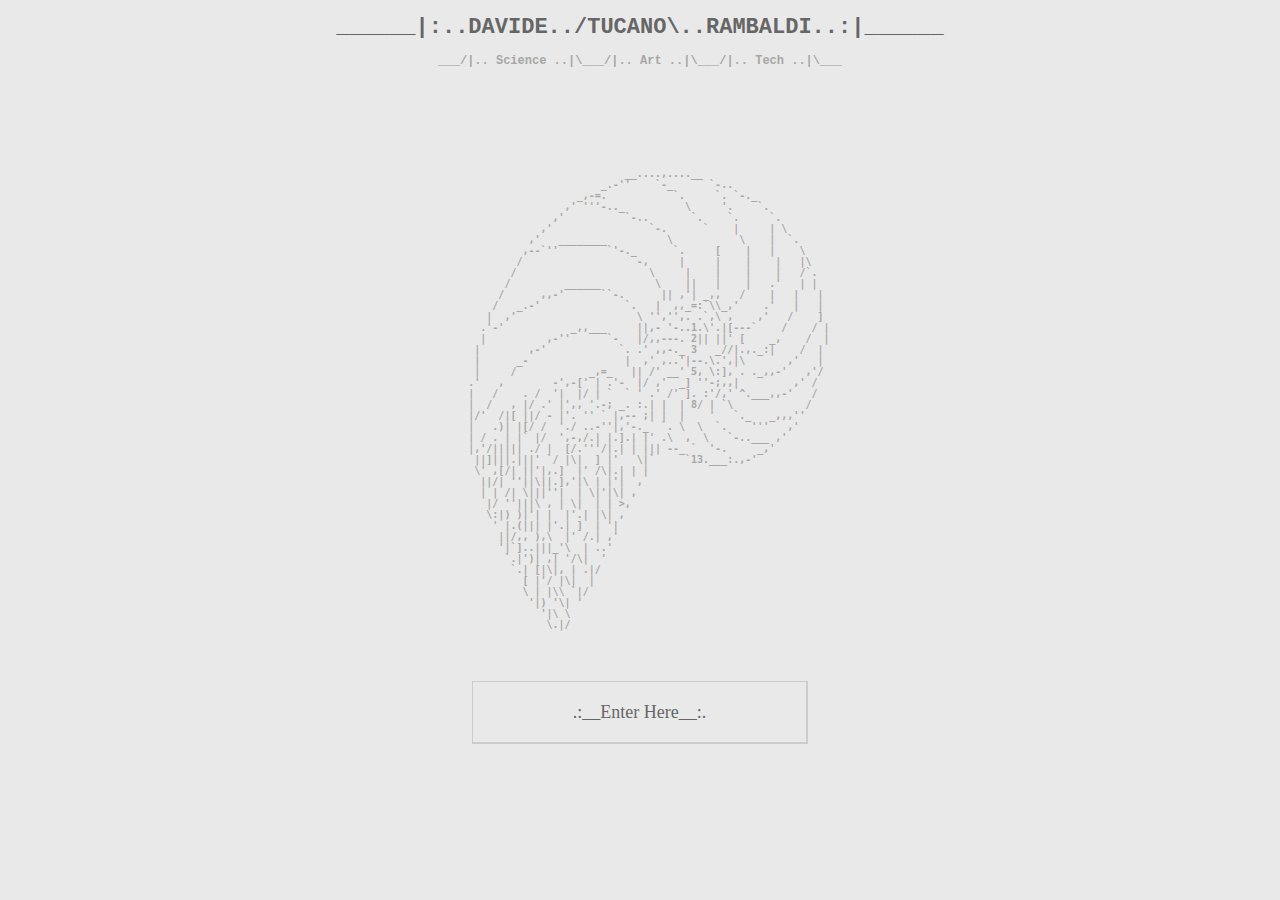
<file: index.html>
<!DOCTYPE html PUBLIC "-//W3C//DTD XHTML 1.0 Transitional//EN"
        "http://www.w3.org/TR/xhtml1/DTD/xhtml1-transitional.dtd">
<html xmlns="http://www.w3.org/1999/xhtml">

<head>
	<meta http-equiv="content-type" content="text/html; charset=utf-8" />
	<title>______|:...TUCANO...:|______</title>
	<link rel="stylesheet" type="text/css" href="css/tucanohome.css" />
	<link rel="shortcut icon" href="favicon.ico" />
	<script src="js/scriptaculous/prototype.js" type="text/javascript"></script>
	<script src="js/scriptaculous/scriptaculous.js" type="text/javascript"></script>
	<script src="js/tucano.js" type="text/javascript"></script>
	<!-- google tracker -->
	<script type="text/javascript">

	  var _gaq = _gaq || [];
	  _gaq.push(['_setAccount', 'UA-30077391-1']);
	  _gaq.push(['_trackPageview']);

	  (function() {
	    var ga = document.createElement('script'); ga.type = 'text/javascript'; ga.async = true;
	    ga.src = ('https:' == document.location.protocol ? 'https://ssl' : 'http://www') + '.google-analytics.com/ga.js';
	    var s = document.getElementsByTagName('script')[0]; s.parentNode.insertBefore(ga, s);
	  })();

	</script>
</head>

<body onload="$('nautilus').appear( {duration: 2.0})">
<div id="container">


<div id="titlebox">
	<h1 class="title">______|:..DAVIDE../TUCANO\..RAMBALDI..:|______</h1>
	<h3 class="title">___/|.. Science ..|\___/|.. Art ..|\___/|.. Tech ..|\___</h3>
</div>

<div id="asciibox">
	<div id="nautilus" style="display:;">
	<pre>
                                       __....,....__
                                   _.-''    `-_      `-..
                               _,-=.           `.     `. `-._
                             ,' '''-.._          \     '.    `.
                           ,'          `-..       `.    `.     `.
                         ,'                `-.      `    |     | \
                       ,'   ________          \           \    |  `.
                      ,--`''        `'-._      `.     [    |   |    \
                     /                   -,     |     |    |    |   |\
                    /                      \     |    |    |    |   /`.
                   /         ______         \    ||   |    |   .'   | |
                  /      ,,-'      ``-.      || ,'| _,,   /    |   |   |
                 /   _.-'              `.   |  ,,_=:`\\_,'    .'   |   |
                |  ,'                    \ '','',. .`,\ ,    ,'   /    ]
               .'-'           _,,___     ||,- '-..1.\'.|[---`    /    / |
               |          ,-''      `-   |/,,---. 2|| ||' [    _,    /  |
              |        ,-'            `. .' ,,-._ 3   _//|.,._:|    /  |
              |      _-                |  ,' ,..'|--.\.',|\       ,'   |
              |     /            _,=_   || /' __' 5, \:], . ._,,-'   ,'/
             .'   ,        -',-[' | .'-  |/ ,'  _] ''-;,,|         ,' /
             |   /    . /  '|  |/ | `  ` ' .' /' ]. :'/,' ^.___,,-'   /
             |  /   , |/ .' |',, '.-; _. :.| |  | 8/ | `\            /
             |/'  /|[ ||/ - |'. '' ` |,-- ;| |  |    '   `._   _,,,''
             |   .)| |[/ /  './ ..-''|,'-._  `. \  \  `.    '''   ,'
             | / . | |` |/  ',-,/.| |.].| |' .\  ,  \   `-..___ ,'
             |,'/||||| ./ |  [/.'''/|.| | ||| --_ `  '-.     _,'
              ||]|||.|||' `/ |\|  ] |'   \|`     `13.___:.,-'
              \' ,[/| ||'|,.]  |' /\|.| | |
               ||/| ''||\||.],'|\ | |'|  ,
               | | /| \|||''|  | \|'|\| ,
                |/ ''|||\ , | \|  | | >,
                \:|) )|'| |  |'.| |\| ,
                 ' |.(||| |'.| ]  | '|
                  ||/,, ),\  |' /.| ,'
                  '|`]..|||_'\  | ..'
                   `.|')| ,| '/\|  '
                    `.| [|\|, | .|/
                      [ |'/ |\|  |
                      \ | |\\ `|/
                       '|) '\| '
                         '|\ \
                          \.|/
    
	</pre>
	</div>
</div>

<div id="home">
	<a class="home" href="home.html" title="Home">.:__Enter Here__:.</a>
</div>

</div> <!-- end container -->
</body>

</html>
</file>
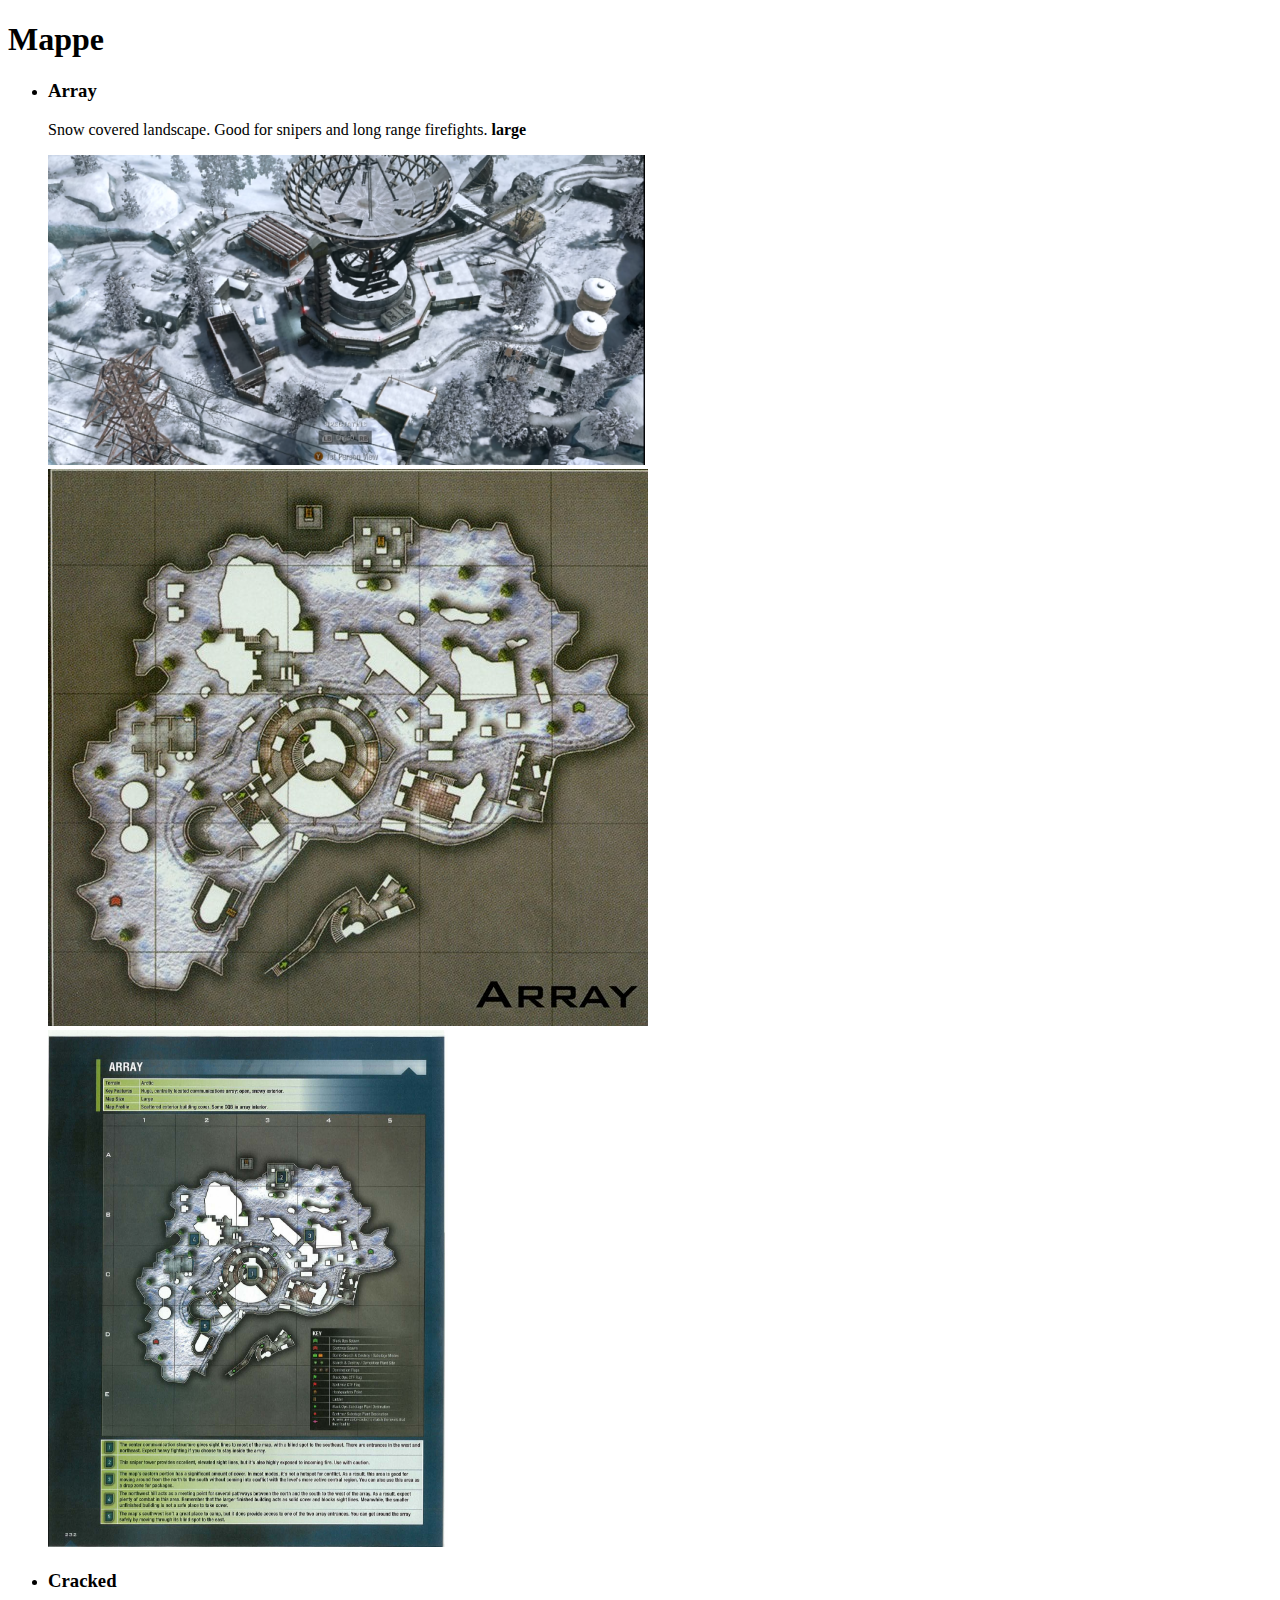
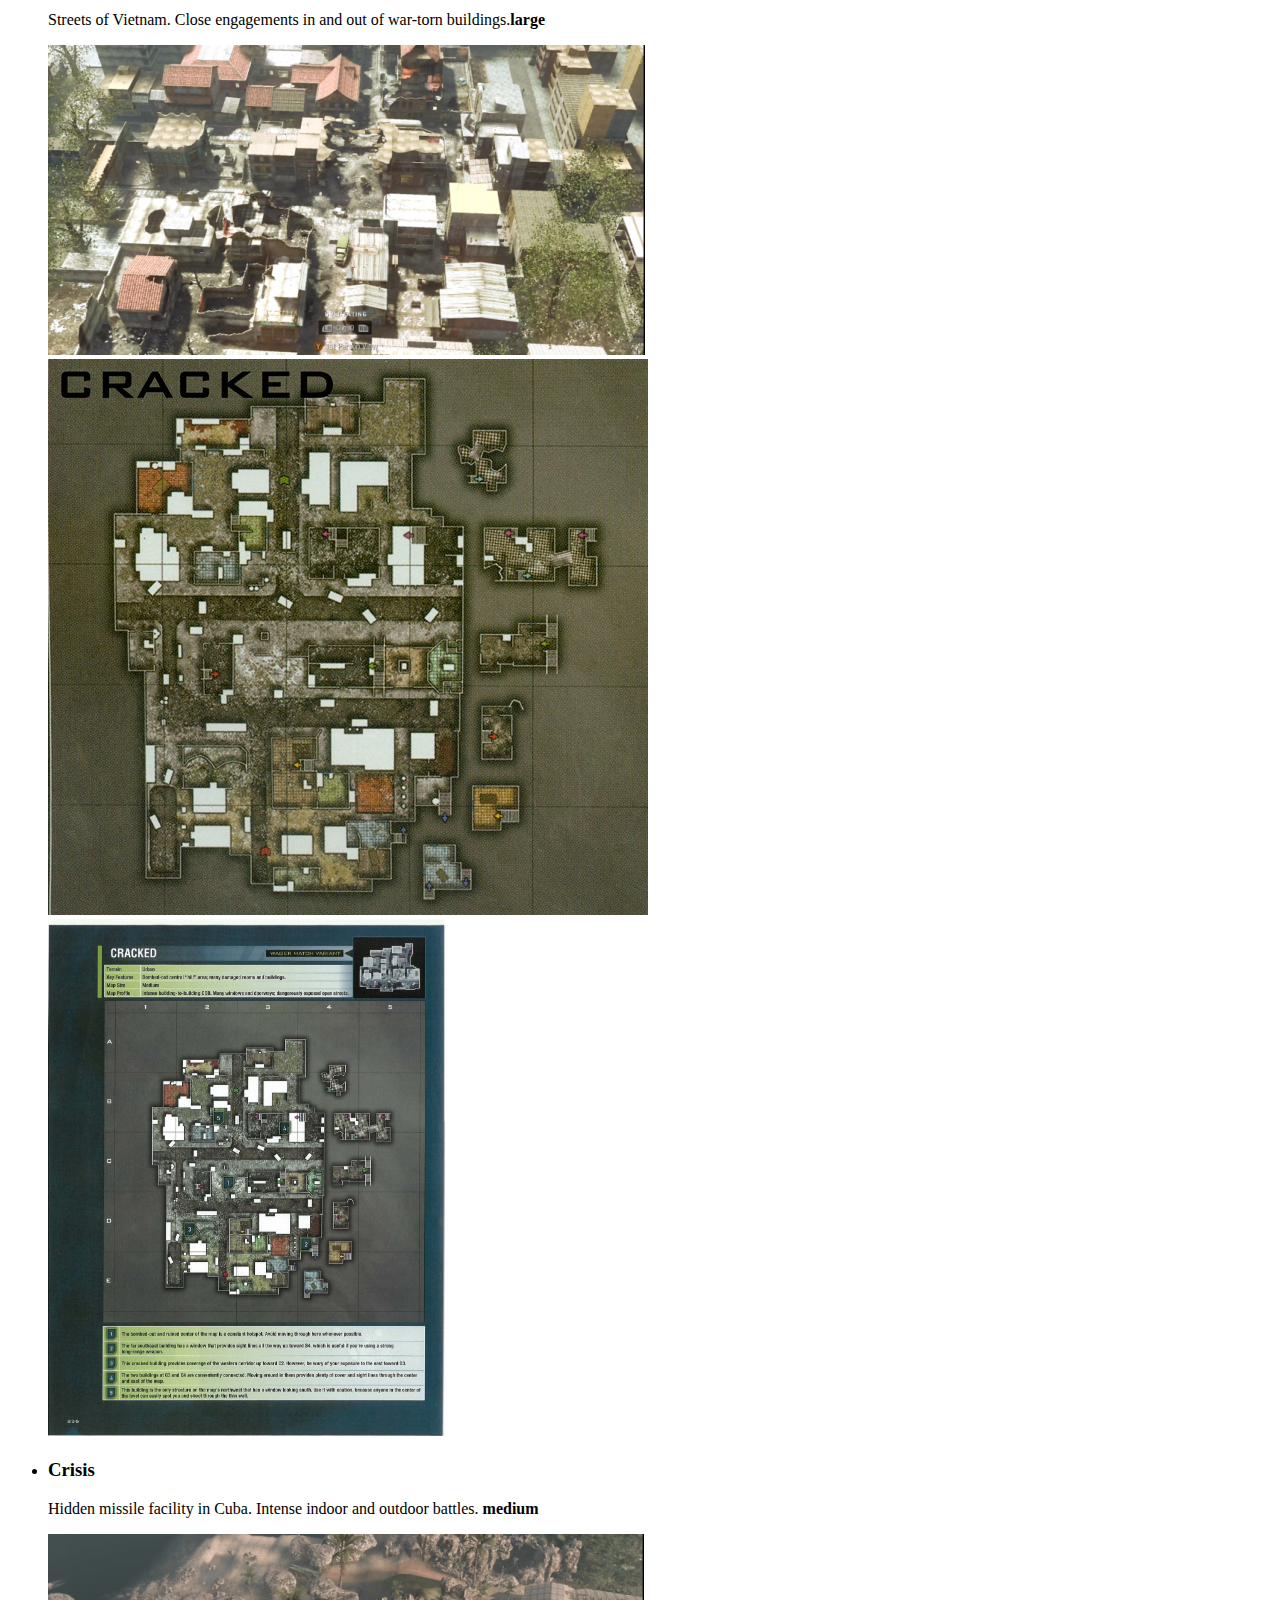
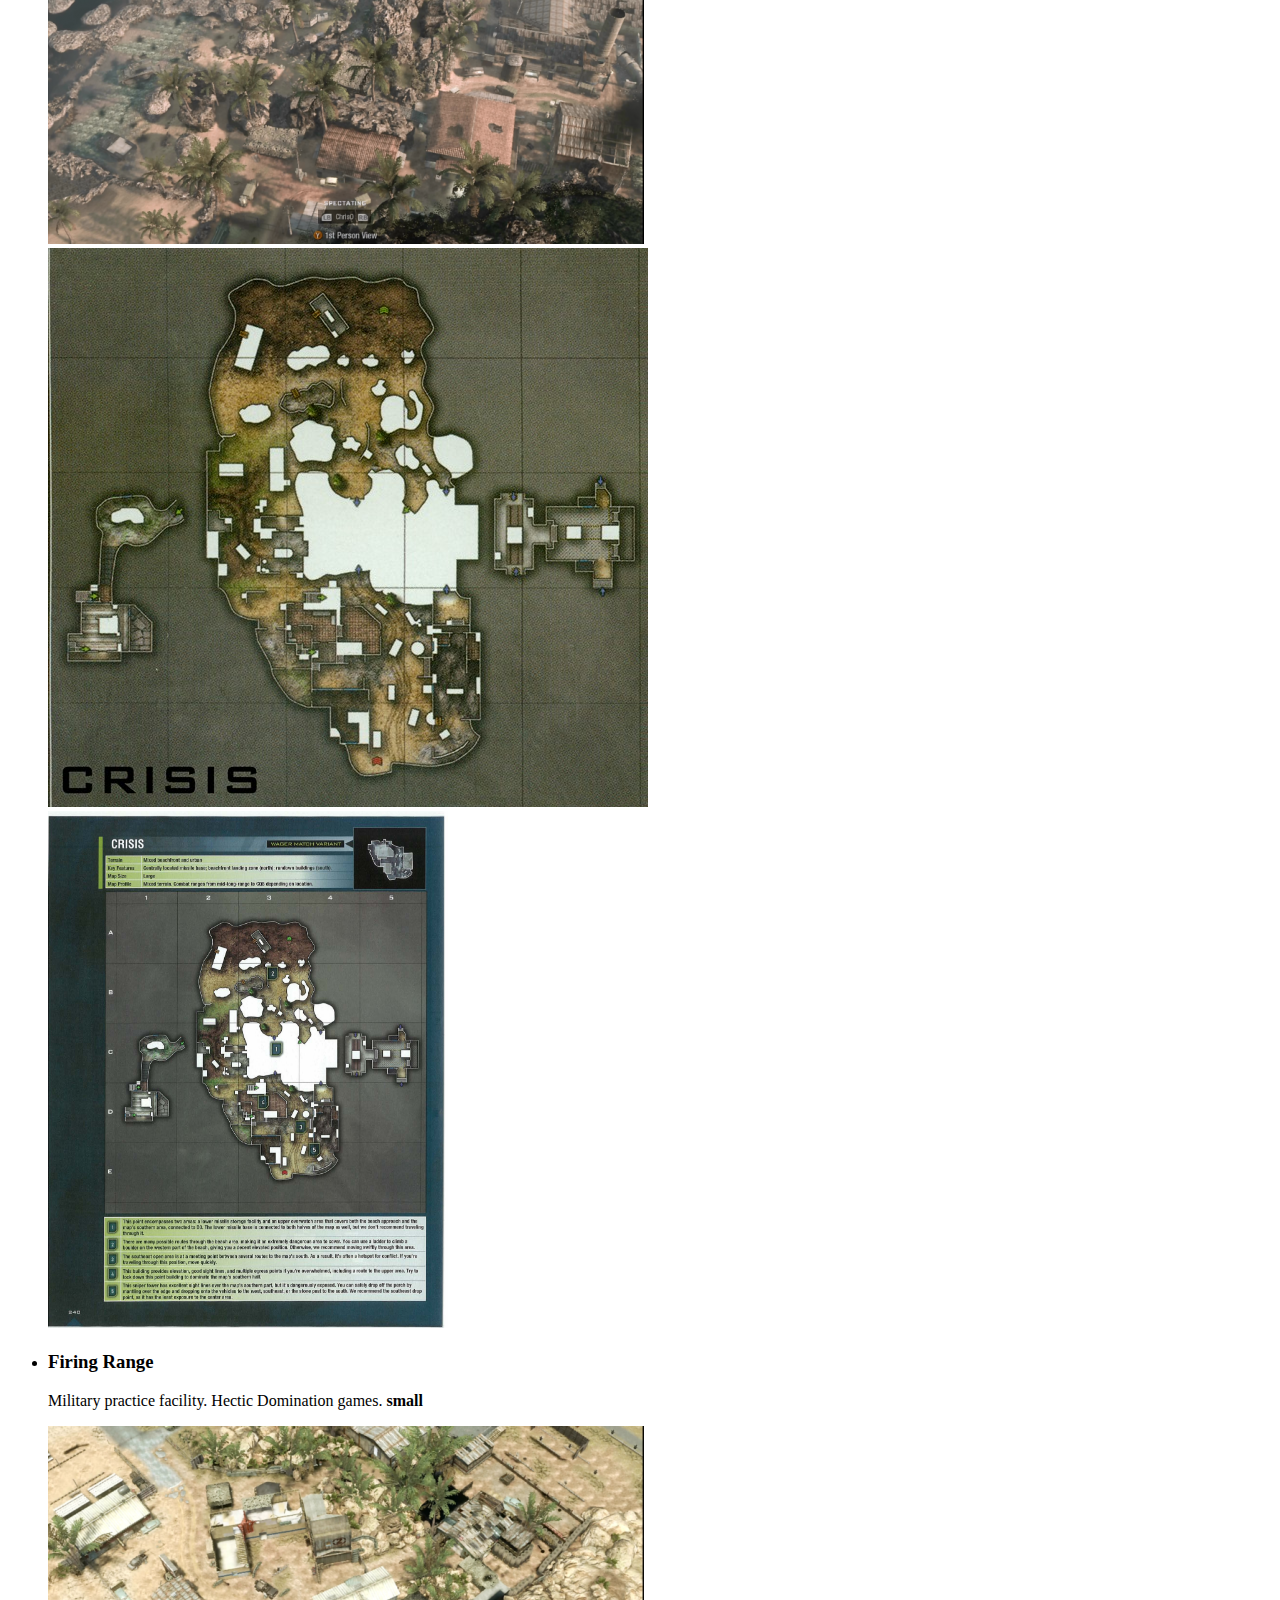
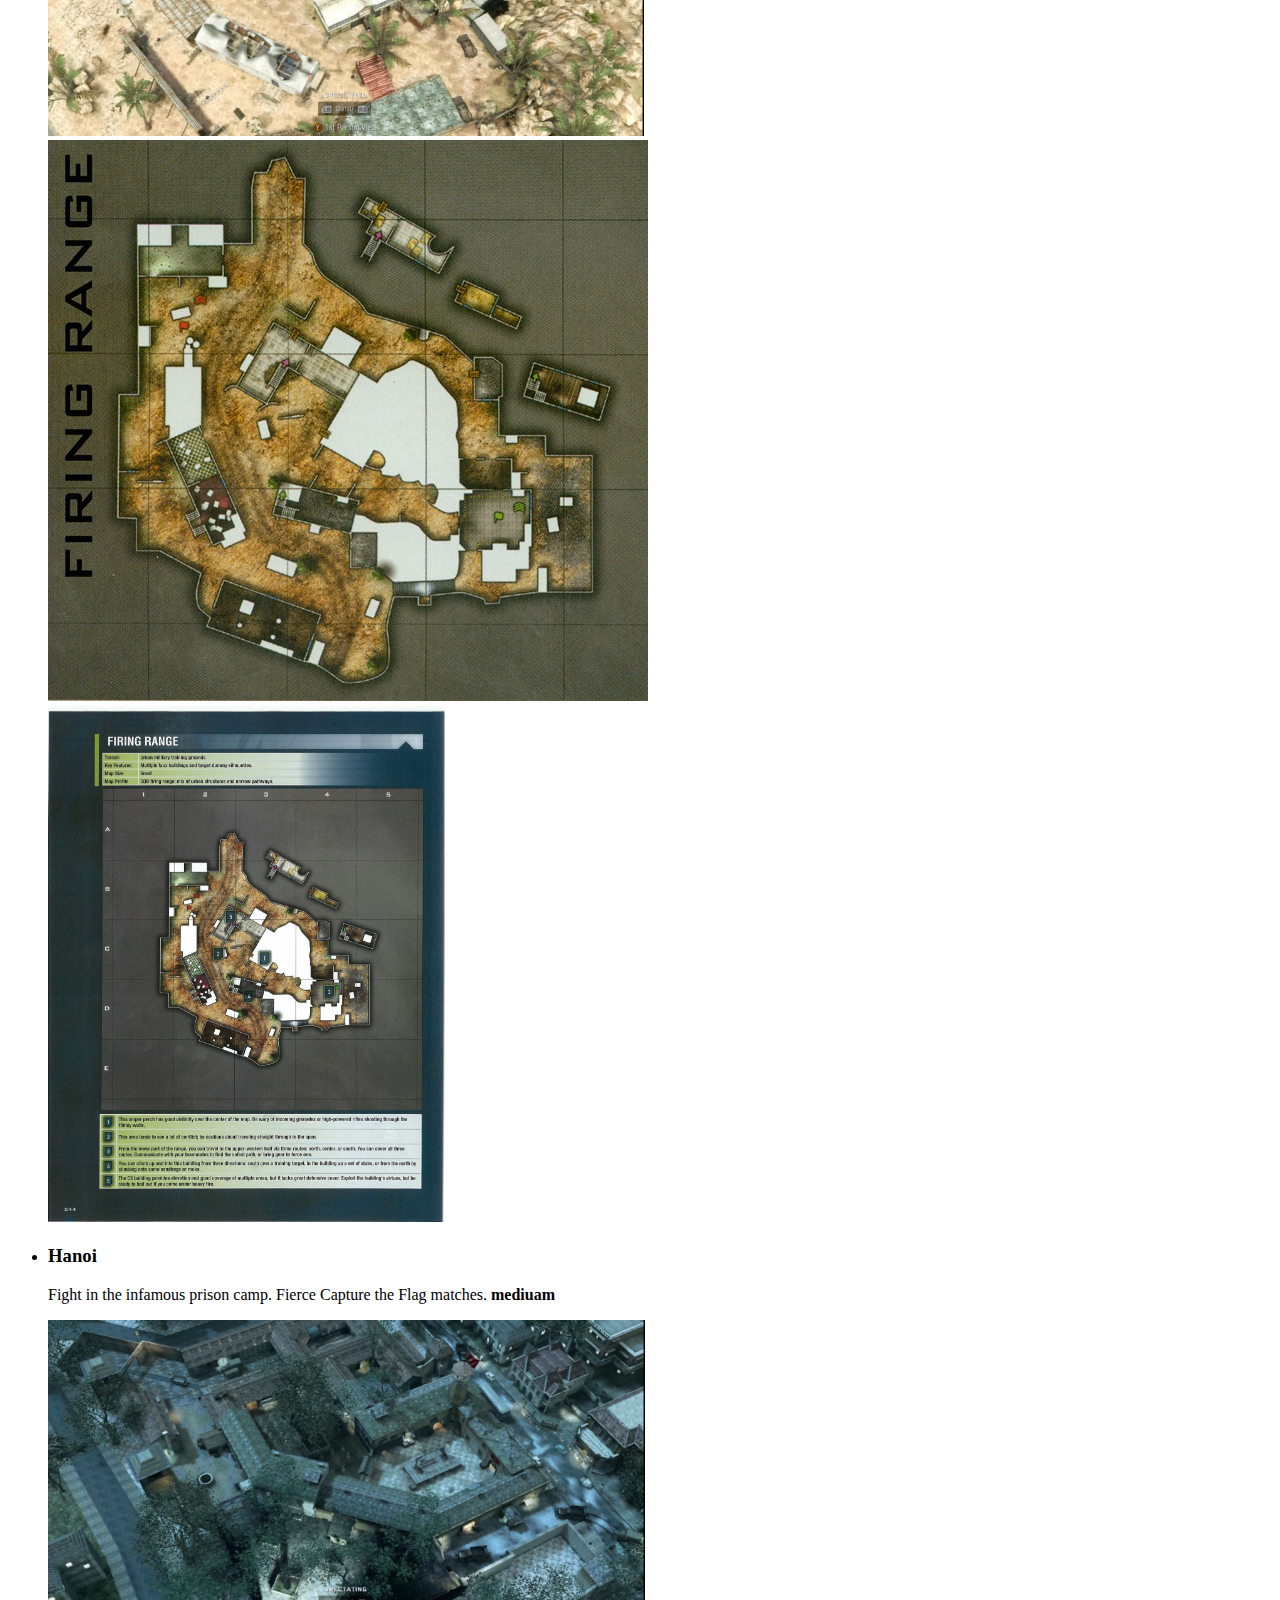
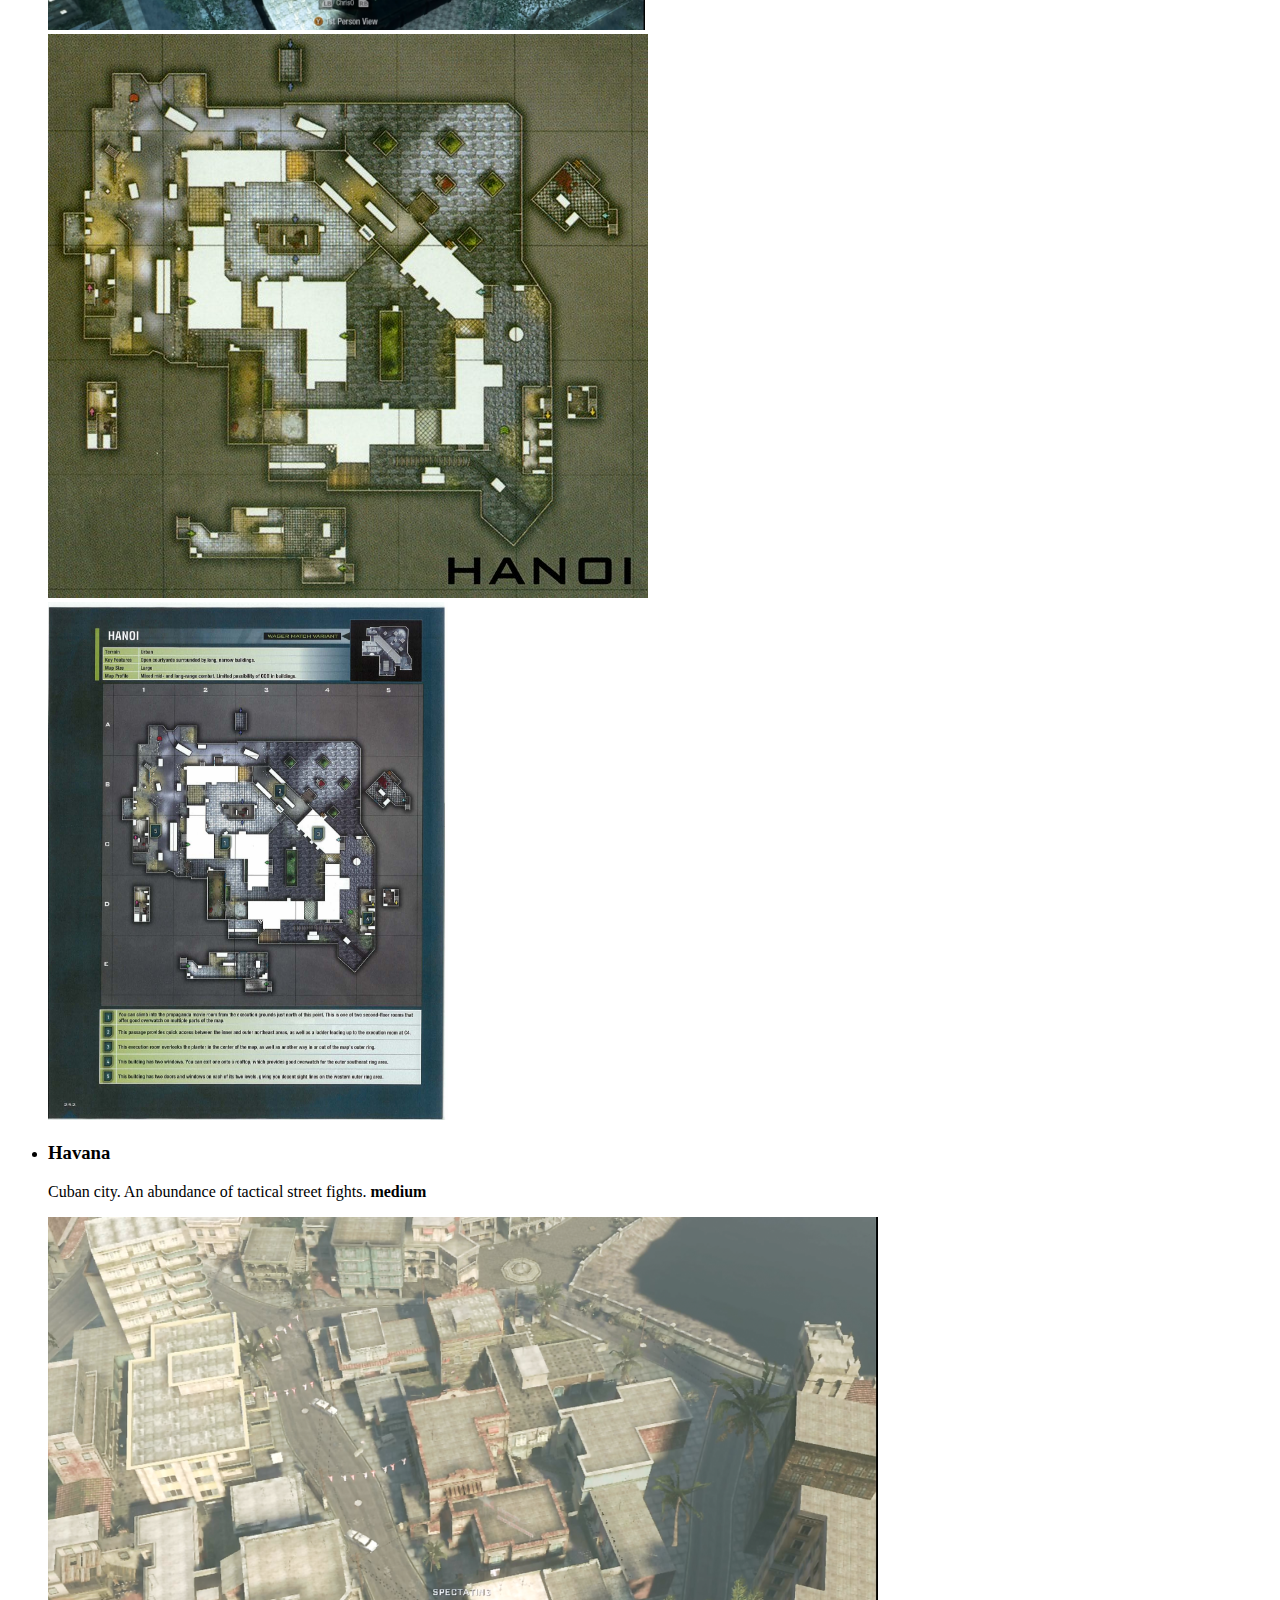
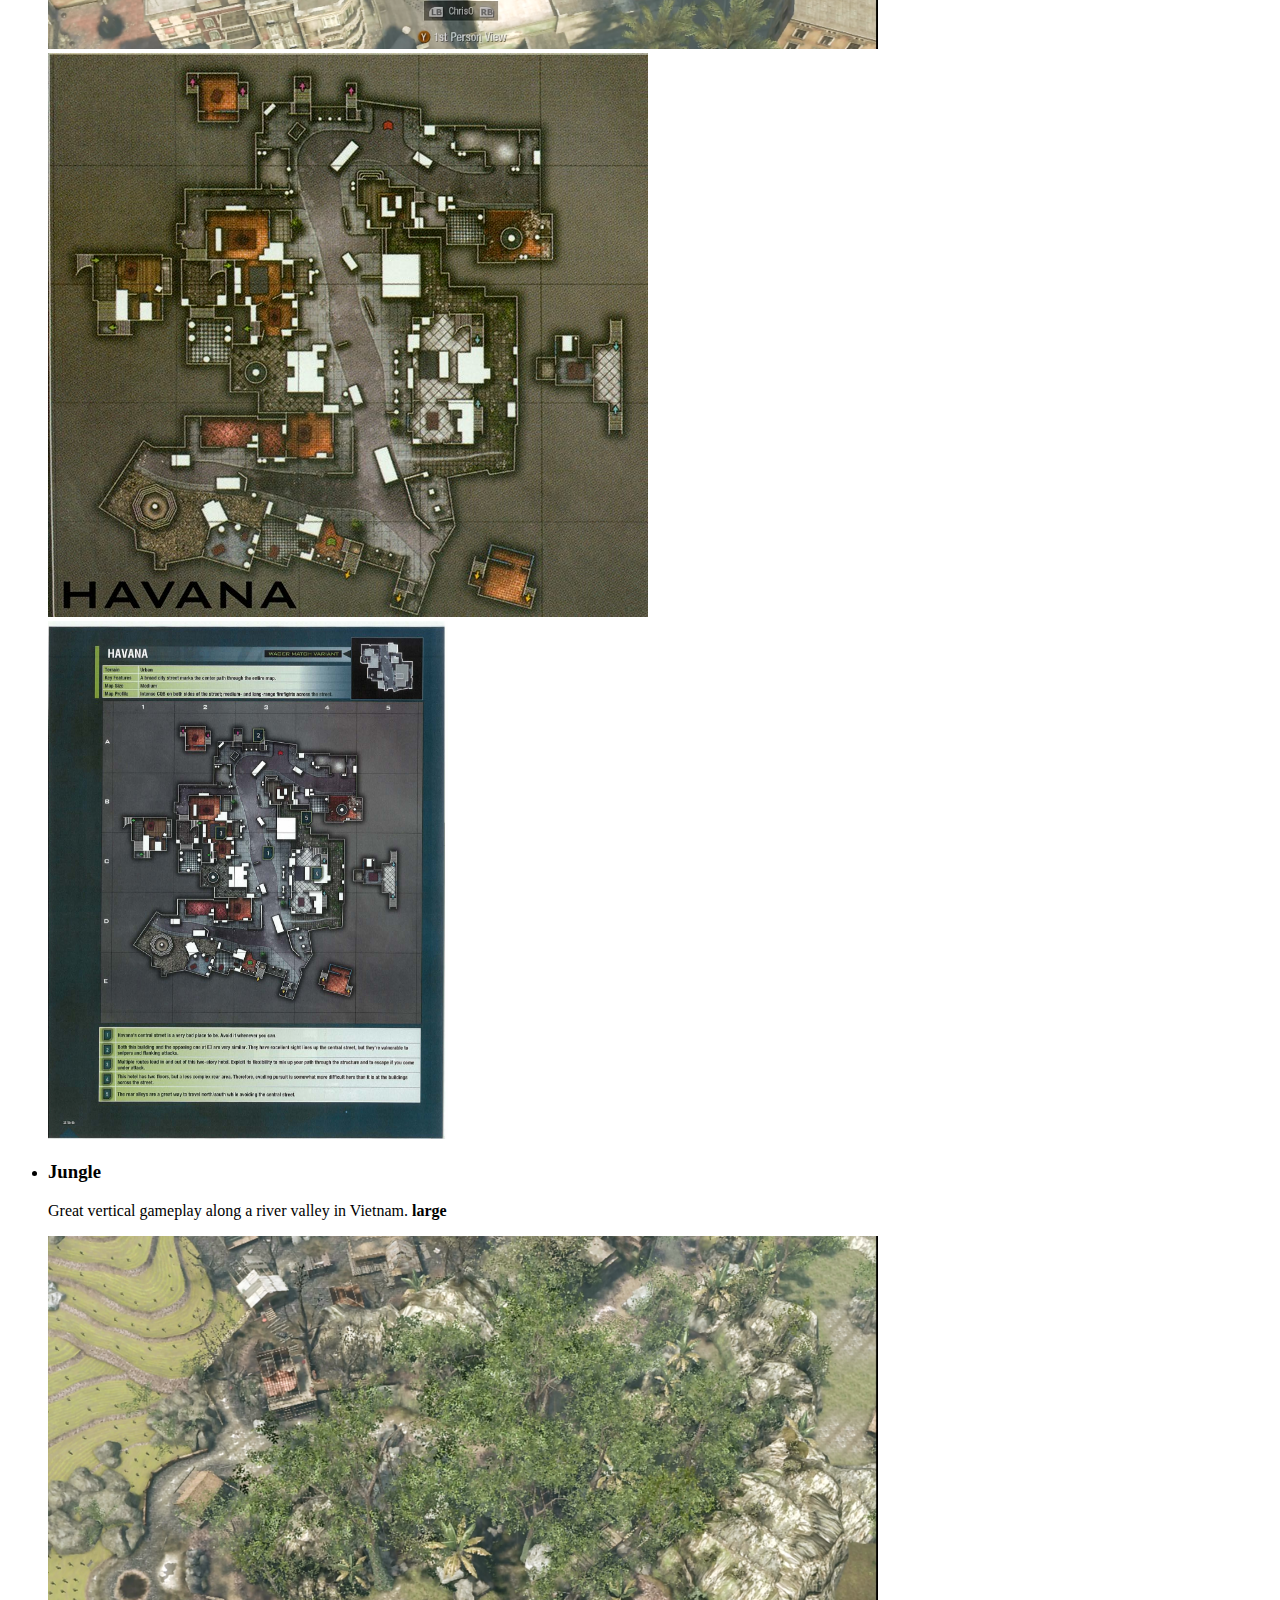
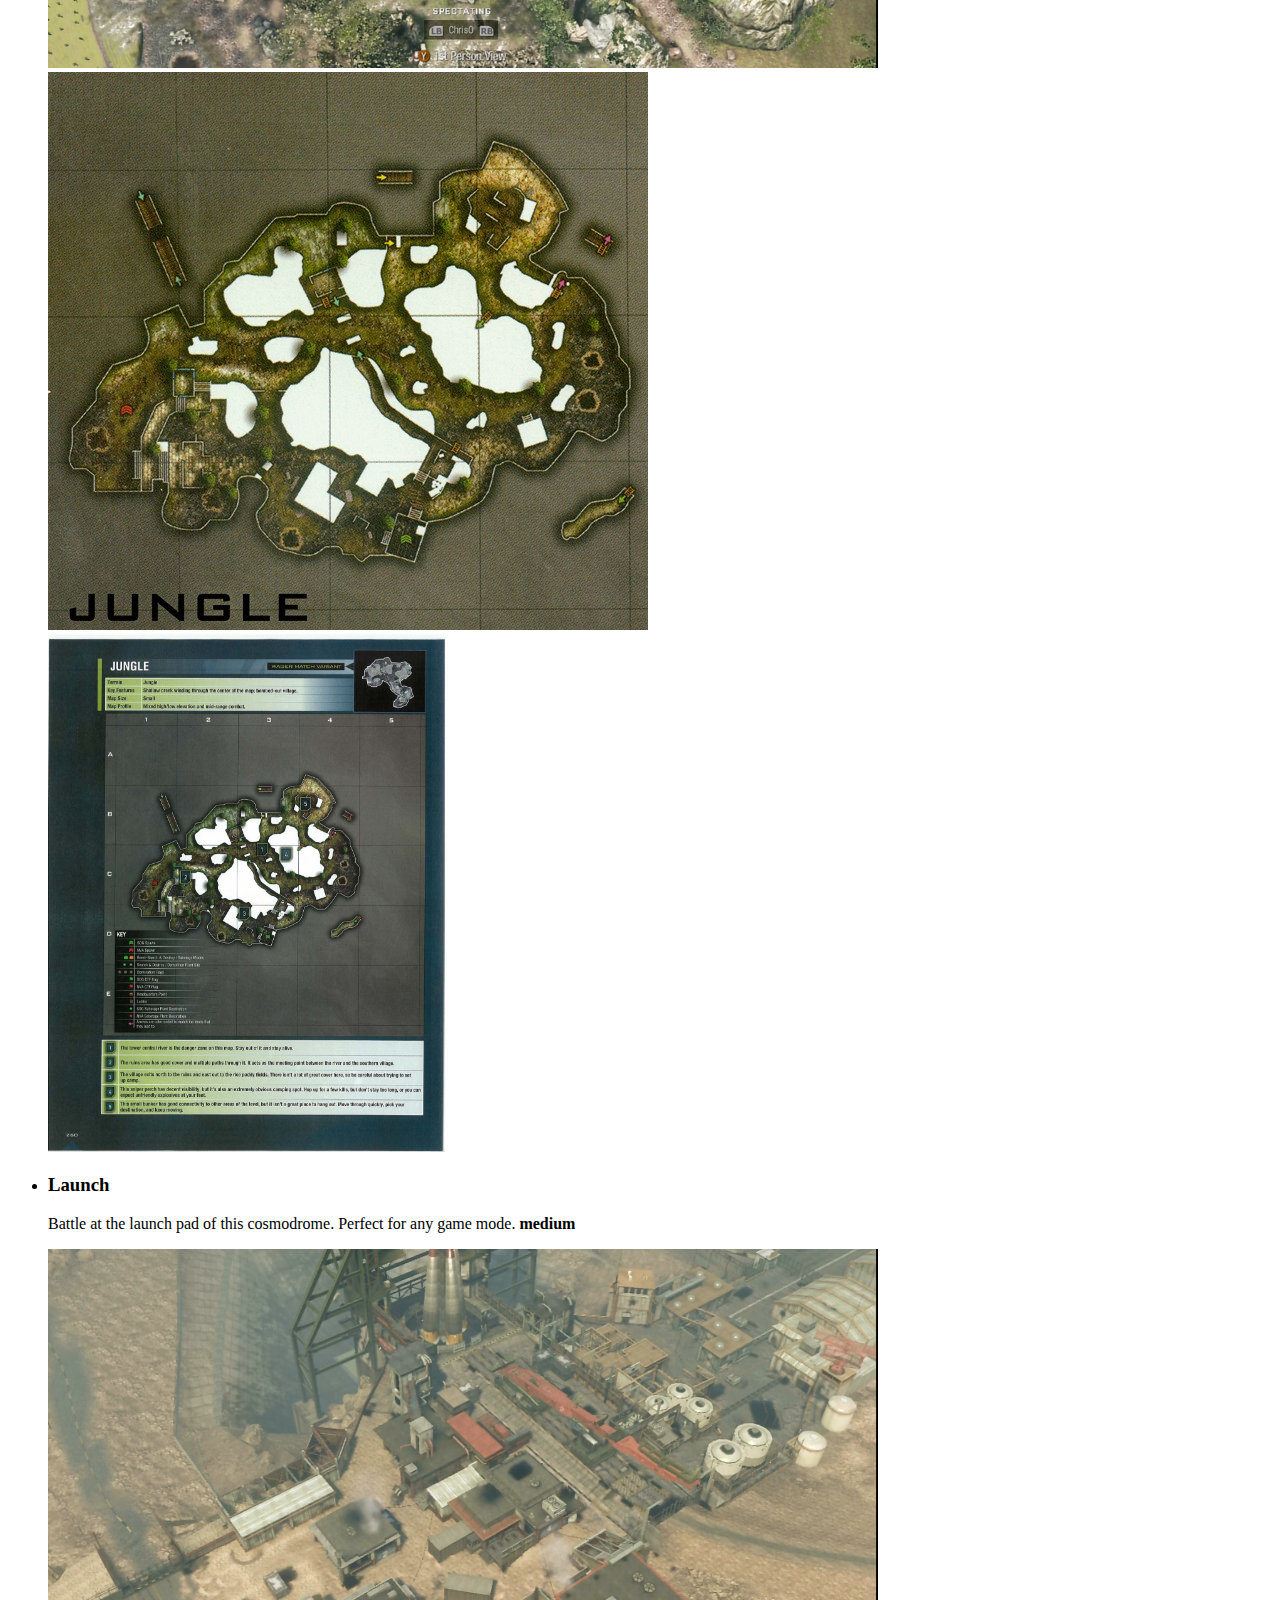
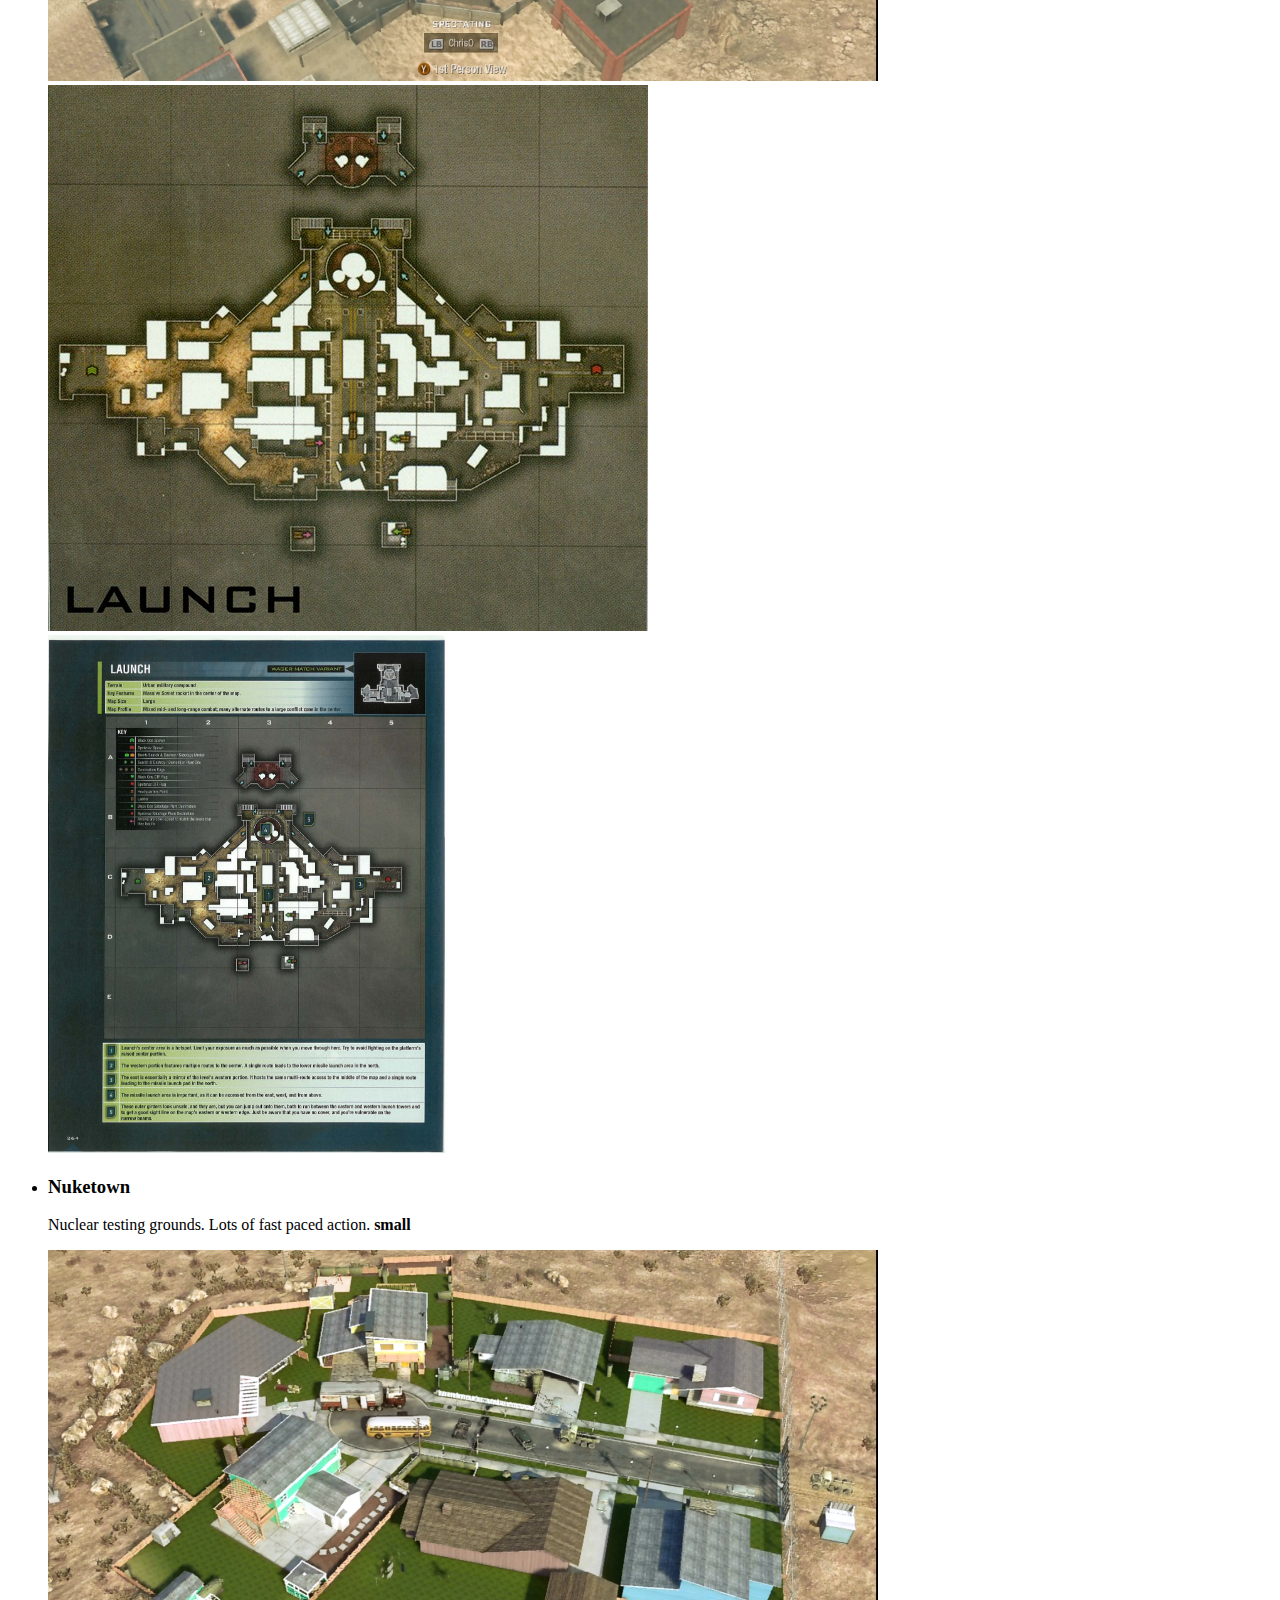
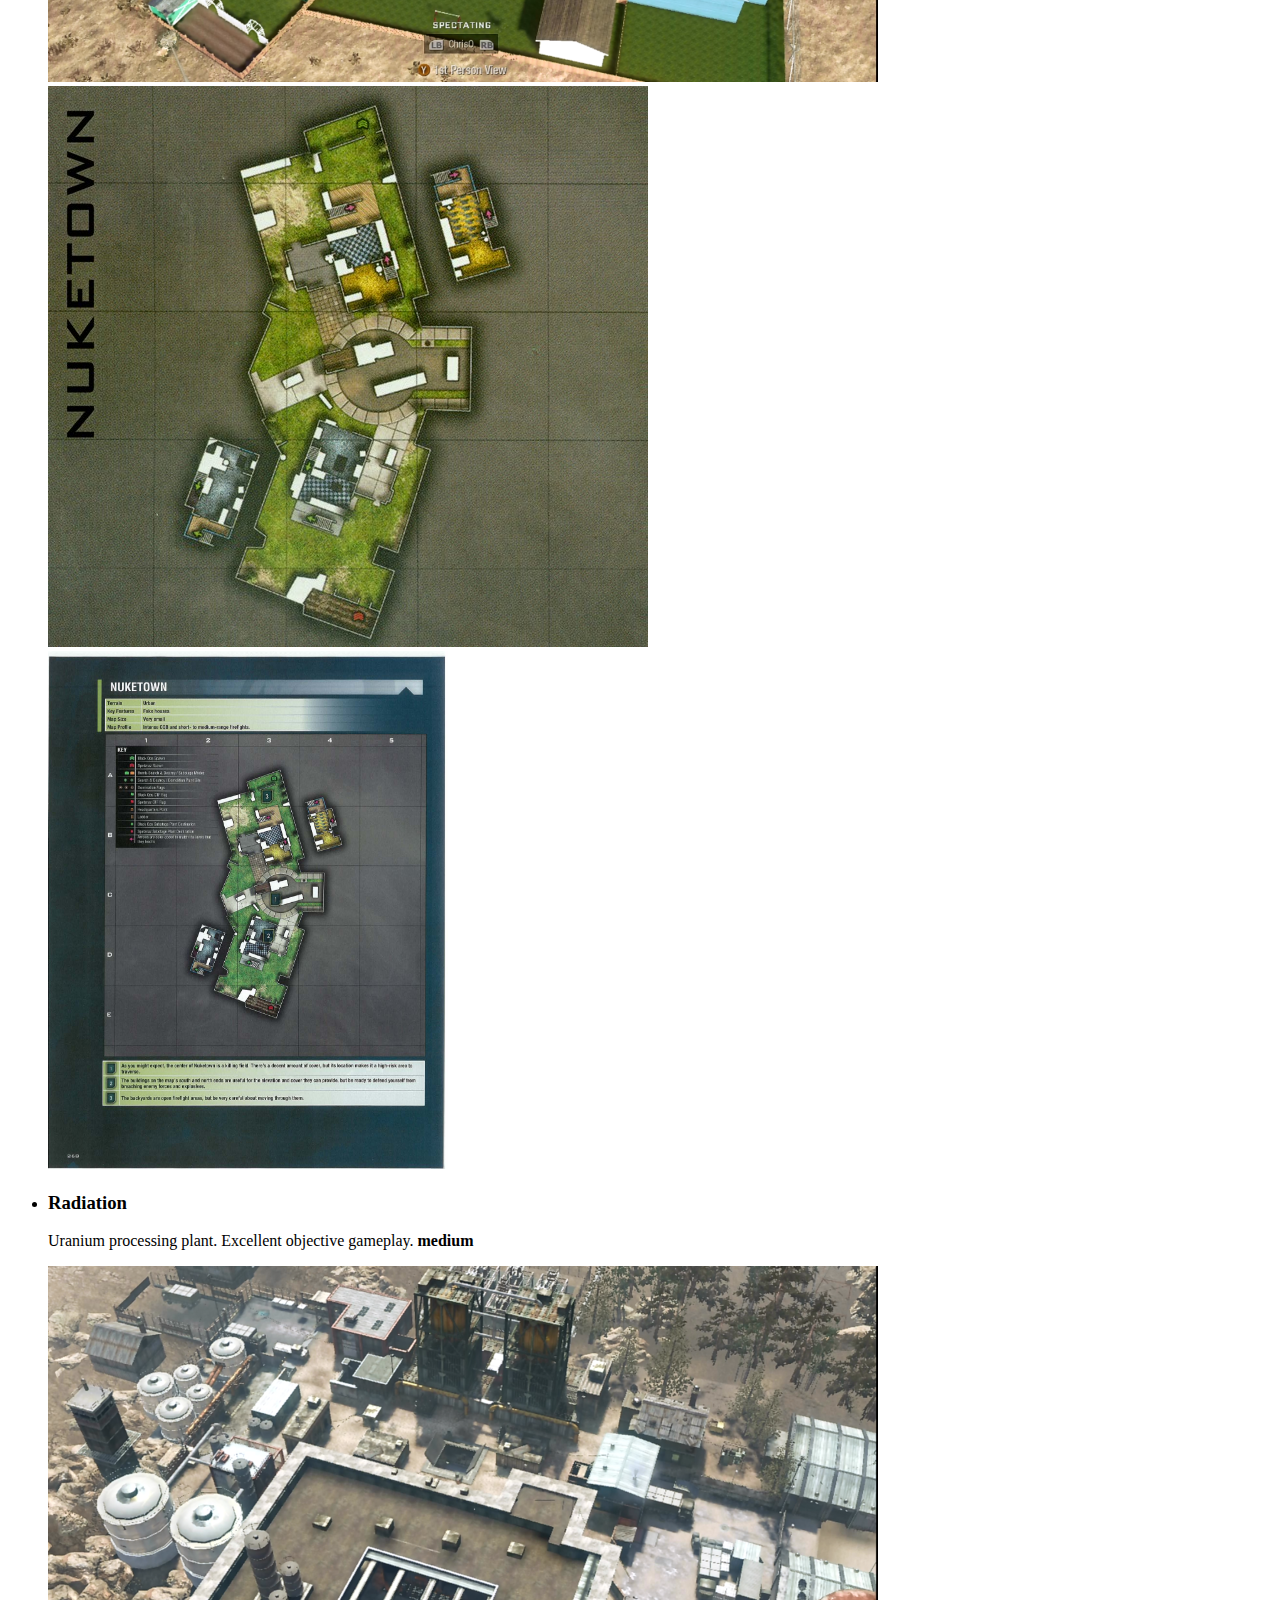
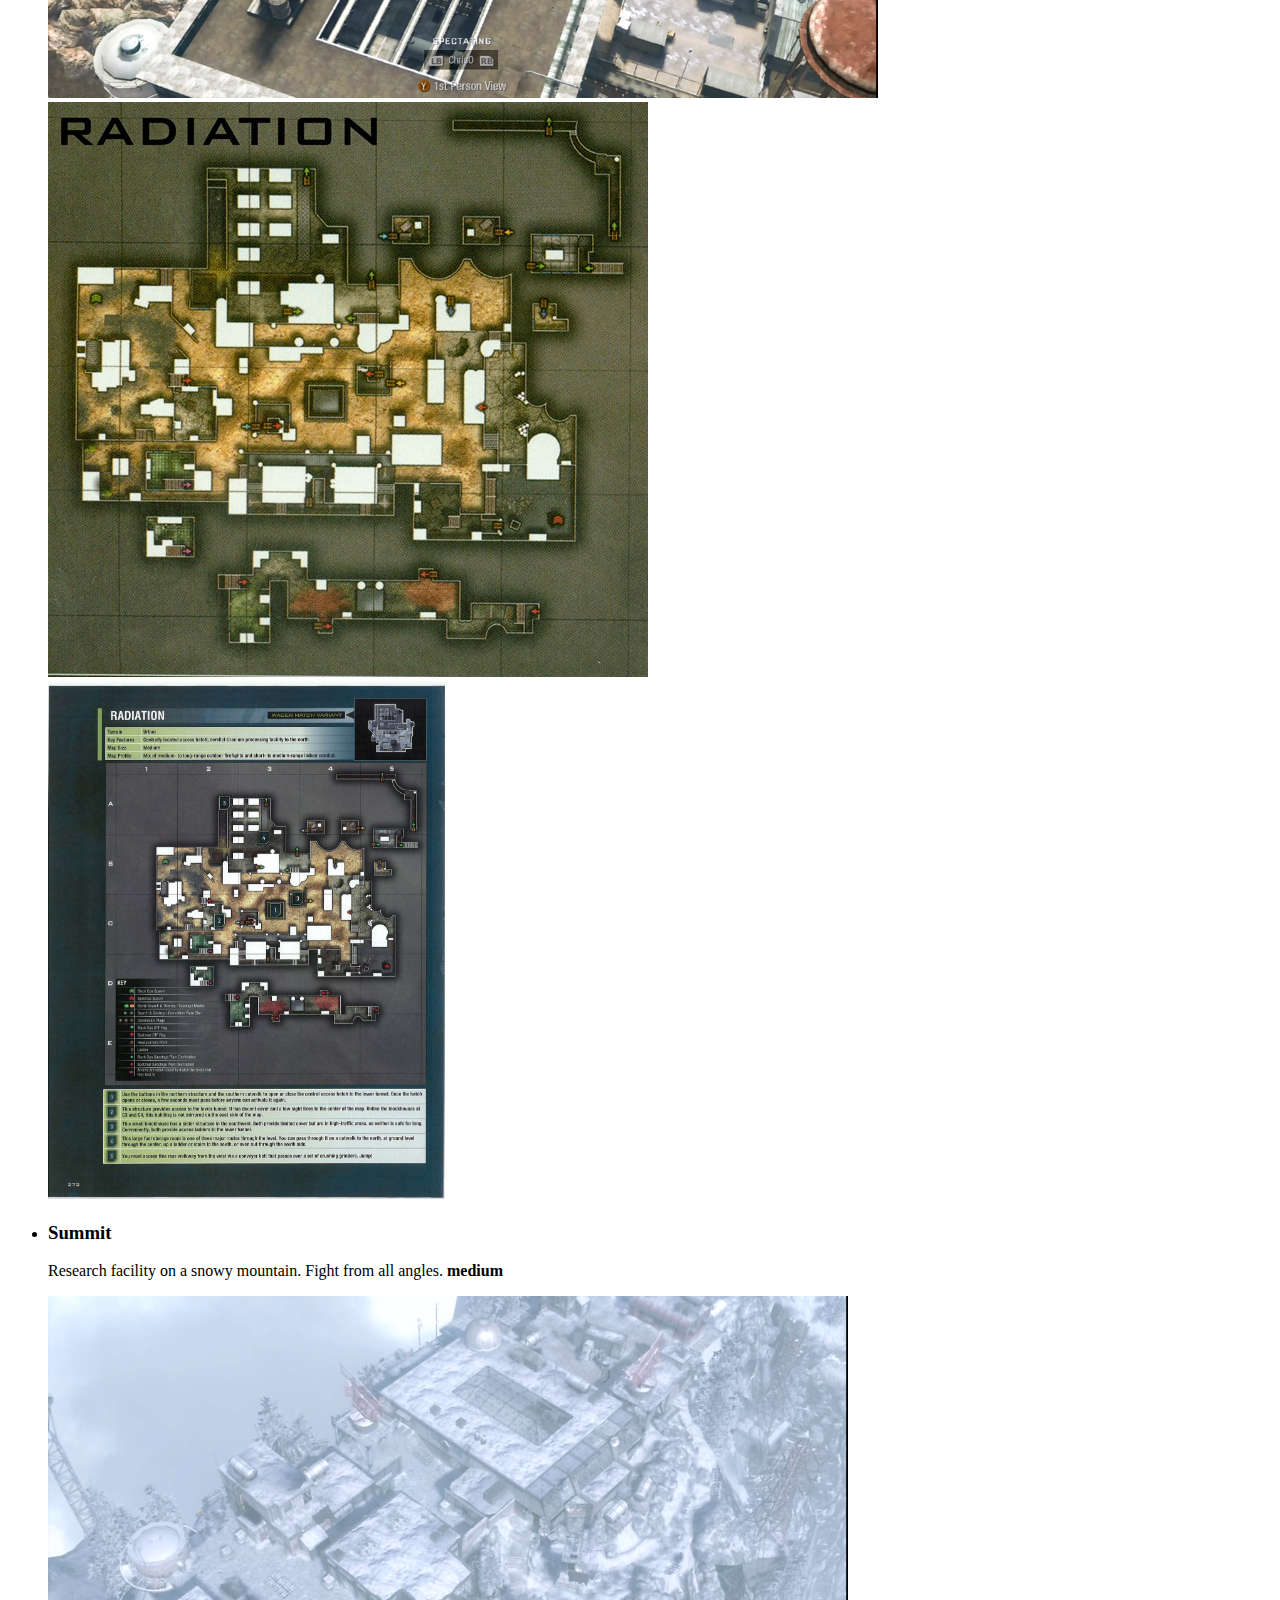
<file: blackops/index.html>
<!DOCTYPE html>
<html>
<head>
	<title>BlackOps</title>
</head>
<body>
	<h1>Mappe</h1>
	<ul>
		<li>
			<h3>Array</h3>
			<p>Snow covered landscape. Good for snipers and long range firefights. <b>large</b></p>
			<img src="maps/GP_800px-ArrayBird1.png" alt="" width="597" height="310"><br/>
			<img src="maps/array.jpg" alt="" width="600" height="557"><br/>
			<a href="maps/Array_large.jpg"><img src="maps/Array_large.jpg" alt="" width="400"></a>
		</li>
		<li>
			<h3>Cracked</h3>
			<p>Streets of Vietnam. Close engagements in and out of war-torn buildings.<b>large</b></p>
			<img src="maps/GP_800px-CrackedBird1.png" alt="" width="597" height="310"><br/>
			<img src="maps/cracked.jpg" alt="" width="600" height="556"><br/>
			<a href="maps/Cracked_large.jpg"><img src="maps/Cracked_large.jpg" alt="" width="400"></a>
		</li>
		<li>
			<h3>Crisis</h3>
			<p>Hidden missile facility in Cuba. Intense indoor and outdoor battles. <b>medium</b></p>
			<img src="maps/GP_830px-CrysysBird.png" alt="" width="596" height="310"><br/>
			<img src="maps/crisis.jpg" alt="" width="600" height="559"><br/>
			<a href="maps/Crisis_large.jpg"><img src="maps/Crisis_large.jpg" alt="" width="400"><a/>
		</li>
		<li>
			<h3>Firing Range</h3>
			<p>Military practice facility. Hectic Domination games. <b>small</b></p>
			<img src="maps/GP_830px-FiringRangeBird.png" alt="" width="596" height="310"><br/>
			<img src="maps/firingrange.jpg" alt="" width="600" height="561"><br/>
			<a href="maps/FiringRange_large.jpg"><img src="maps/FiringRange_large.jpg" alt="" width="400"></a>
		</li>
		<li>
			<h3>Hanoi</h3>
			<p>Fight in the infamous prison camp. Fierce Capture the Flag matches. <b>mediuam</b></p>
			<img src="maps/GP_800px-HanoiBird1.png" alt="" width="597" height="310"><br/>
			<img src="maps/hanoi.jpg" alt="" width="600" height="564"><br/>
			<a href="maps/Hanoi_large.jpg"><img src="maps/Hanoi_large.jpg" alt="" width="400"></a>
		</li>
		<li>
			<h3>Havana</h3>
			<p>Cuban city. An abundance of tactical street fights. <b>medium</b></p>
			<img src="maps/830px-HavanaBird.png" alt="" width="830" height="432"><br/>
			<img src="maps/havana.jpg" alt="" width="600" height="564"><br/>
			<a href="maps/Havana_large.jpg"><img src="maps/Havana_large.jpg" alt="" width="400"></a>
		</li>
		<li>
			<h3>Jungle</h3>
			<p>Great vertical gameplay along a river valley in Vietnam. <b>large</b></p>
			<img src="maps/830px-JungleBird.png" alt="" width="830" height="432"><br/>
			<img src="maps/jungle.jpg" alt="" width="600" height="558"><br/>
			<a href="maps/Jungle_large.jpg"><img src="maps/Jungle_large.jpg" alt="" width="400"></a>
		</li>
		<li>
			<h3>Launch</h3>
			<p>Battle at the launch pad of this cosmodrome. Perfect for any game mode. <b>medium</b></p>
			<img src="maps/830px-LaunchBird.png" alt="" width="830" height="432"><br/>
			<img src="maps/launch.jpg" alt="" width="600" height="546"><br/>
			<a href="maps/Launch_large.jpg"><img src="maps/Launch_large.jpg" alt="" width="400"></a>
		</li>
		<li>
			<h3>Nuketown</h3>
			<p>Nuclear testing grounds. Lots of fast paced action. <b>small</b></p>
			<img src="maps/830px-NuketownBird.png" alt="" width="830" height="432"><br/>
			<img src="maps/nuketown.jpg" alt="" width="600" height="561"><br/>
			<a href="maps/Nuketown_large.jpg"><img src="maps/Nuketown_large.jpg" alt="" width="400"></a>
		</li>
		<li>
			<h3>Radiation</h3>
			<p>Uranium processing plant. Excellent objective gameplay. <b>medium</b></p>
			<img src="maps/830px-RadiationBird.png" alt="" width="830" height="432"><br/>
			<img src="maps/radiation.jpg" alt="" width="600" height="575"><br/>
			<a href="maps/Radiation_large.jpg"><img src="maps/Radiation_large.jpg" alt="" width="400"></a>
		</li>
		<li>
			<h3>Summit</h3>
			<p>Research facility on a snowy mountain. Fight from all angles. <b>medium</b></p>
			<img src="maps/800px-SummitBird1.png" alt="" width="800" height="416"><br/>
			<img src="maps/map-summit.jpg" alt="" width="450" height="448"><br/>
			<a href="maps/Summit_large.jpg"><img src="maps/Summit_large.jpg" alt="" width="400"></a>
		</li>
		<li>
			<h3>Villa</h3>
			<p>Cuban estate. Good corridors for long range firefights. <b>medium</b></p>
			<img src="maps/800px-VillaBird1.png" alt="" width="800" height="416"><br/>
			<img src="maps/villa.jpg" alt="" width="600" height="559"><br/>
			<a href="maps/Villa_large.jpg"><img src="maps/Villa_large.jpg" alt="" width="400"></a>
		</li>
		<li>
			<h3>WMD</h3>
			<p>Abandoned Soviet base. Perfect for team games. <b>large</b></p>
			<img src="maps/830px-WMDBird.png" alt="" width="830" height="432"><br/>
			<img src="maps/wmd.jpg" alt="" width="600" height="561"><br/>
			<a href="maps/WMD_large.jpg"><img src="maps/WMD_large.jpg" alt="" width="400"></a>
		</li>
		<li>
			<h3>Grid</h3>
			<p>Soviet intelligence station. Fantastic Headquarters matches. <b>medium</b></p>
			<img src="maps/GP_830px-GridBird.png" alt="" width="596" height="310"><br/>
			<img src="maps/grid.jpg" alt="" width="600" height="564"><br/>
			<a href="maps/Grid_large.jpg"><img src="maps/Grid_large.jpg" alt="" width="400"></a>
		</li>
	</ul>
</body>
</html>
</file>
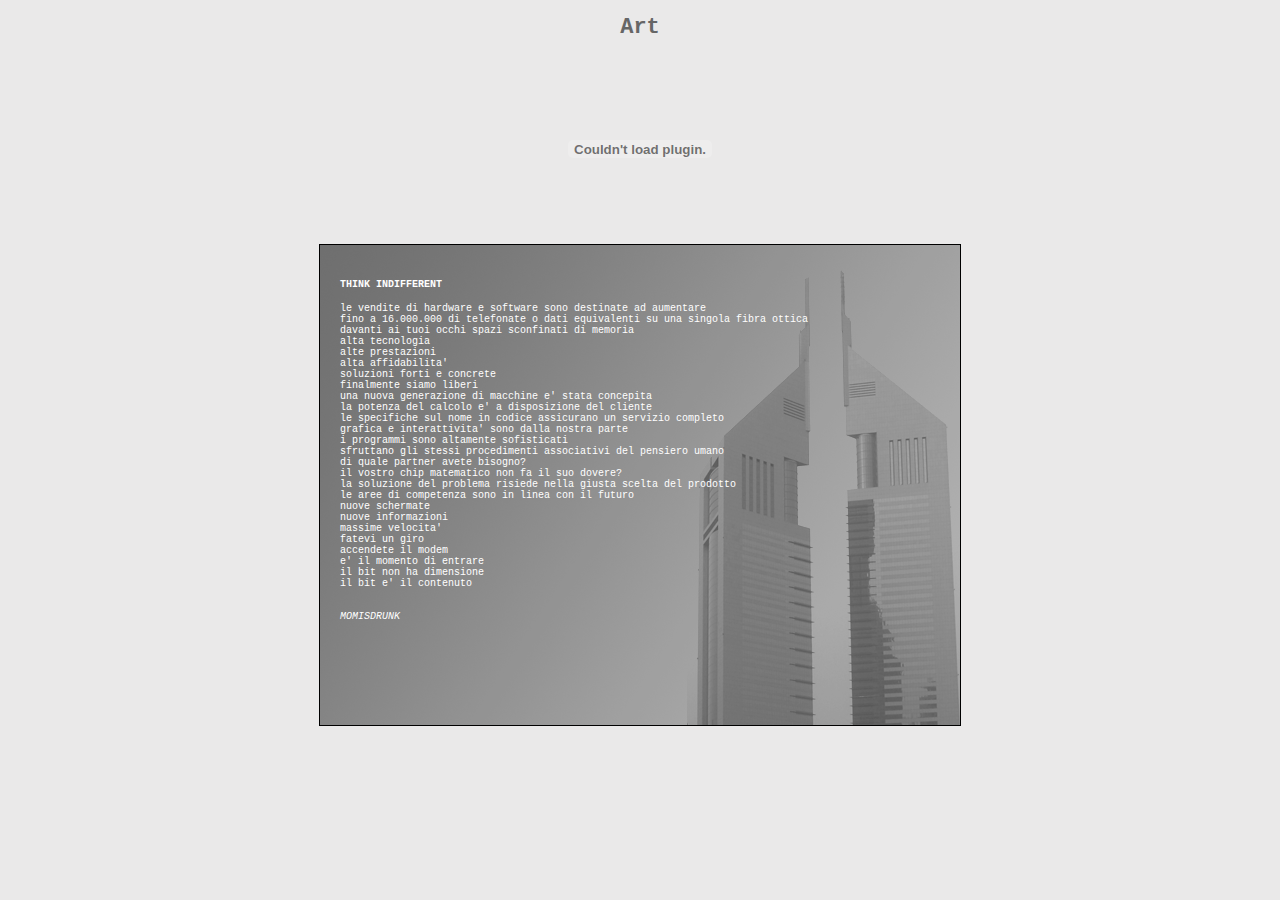
<file: art.html>
<!DOCTYPE html PUBLIC "-//W3C//DTD XHTML 1.0 Transitional//EN"
        "http://www.w3.org/TR/xhtml1/DTD/xhtml1-transitional.dtd">
<html xmlns="http://www.w3.org/1999/xhtml">

<head>
	<meta http-equiv="content-type" content="text/html; charset=utf-8" />		
	<title>______|:...ART...:|______</title>
	<link rel="stylesheet" type="text/css" href="css/tucanohome.css" />
	<link rel="shortcut icon" href="favicon.ico" />
	<script src="js/scriptaculous/prototype.js" type="text/javascript"></script>
	<script src="js/scriptaculous/scriptaculous.js" type="text/javascript"></script>
	<script src="js/tucano.js" type="text/javascript"></script>
	<script language="javascript">AC_FL_RunContent = 0;</script>
	<script src="js/flash/AC_RunActiveContent.js" language="javascript"></script>
	<!-- google tracker -->
	<script type="text/javascript">

	  var _gaq = _gaq || [];
	  _gaq.push(['_setAccount', 'UA-30077391-1']);
	  _gaq.push(['_trackPageview']);

	  (function() {
	    var ga = document.createElement('script'); ga.type = 'text/javascript'; ga.async = true;
	    ga.src = ('https:' == document.location.protocol ? 'https://ssl' : 'http://www') + '.google-analytics.com/ga.js';
	    var s = document.getElementsByTagName('script')[0]; s.parentNode.insertBefore(ga, s);
	  })();

	</script>
</head>

<body>
<div id="content">

	<div id="titlebox">
		<h1 class="title">Art</h1>
	</div>
	
	<div id="fibonacci">
	<script language="javascript">
		if (AC_FL_RunContent == 0) {
			alert("This page requires AC_RunActiveContent.js.");
		} else {
			AC_FL_RunContent(
				'codebase', 'http://download.macromedia.com/pub/shockwave/cabs/flash/swflash.cab#version=8,0,0,0',
				'width', '372',
				'height', '190',
				'src', 'swf/fibonacci_spiral',
				'quality', 'high',
				'pluginspage', 'http://www.macromedia.com/go/getflashplayer',
				'align', 'middle',
				'play', 'true',
				'loop', 'true',
				'scale', 'showall',
				'wmode', 'window',
				'devicefont', 'false',
				'id', 'fibonacci_spiral',
				'bgcolor', '#EAE9E9',
				'name', 'fibonacci_spiral',
				'menu', 'true',
				'allowFullScreen', 'false',
				'allowScriptAccess','sameDomain',
				'movie', 'swf/fibonacci_spiral',
				'salign', ''
				); //end AC code
		}
	</script>
	<noscript>
		<object classid="clsid:d27cdb6e-ae6d-11cf-96b8-444553540000" codebase="http://download.macromedia.com/pub/shockwave/cabs/flash/swflash.cab#version=8,0,0,0" width="372" height="190" id="fibonacci_spiral" align="middle">
		<param name="allowScriptAccess" value="sameDomain" />
		<param name="allowFullScreen" value="false" />
		<param name="movie" value="swf/fibonacci_spiral.swf" />
		<param name="quality" value="high" />
		<param name="bgcolor" value="#EAE9E9" />	
		<embed src="swf/fibonacci_spiral.swf" quality="high" bgcolor="#ffffff" width="372" height="190" name="fibonacci_spiral" align="middle" allowScriptAccess="sameDomain" allowFullScreen="false" type="application/x-shockwave-flash" pluginspage="http://www.macromedia.com/go/getflashplayer" />
		</object>
	</noscript>
	</div>
	
	<div id="momix">
		<h4>THINK INDIFFERENT</h4>
		<p>
		le vendite di hardware e software sono destinate ad aumentare<br/>
		fino a 16.000.000 di telefonate o dati equivalenti su una singola fibra ottica<br/>
		davanti ai tuoi occhi spazi sconfinati di memoria<br/>
		alta tecnologia<br/>
		alte prestazioni<br/>
		alta affidabilita'<br/>
		soluzioni forti e concrete<br/>
		finalmente siamo liberi<br/>
		una nuova generazione di macchine e' stata concepita<br/>
		la potenza del calcolo e' a disposizione del cliente<br/>
		le specifiche sul nome in codice assicurano un servizio completo<br/>
		grafica e interattivita' sono dalla nostra parte<br/>
		i programmi sono altamente sofisticati<br/>
		sfruttano gli stessi procedimenti associativi del pensiero umano<br/>
		di quale partner avete bisogno?<br/>
		il vostro chip matematico non fa il suo dovere?<br/>
		la soluzione del problema risiede nella giusta scelta del prodotto<br/>
		le aree di competenza sono in linea con il futuro<br/>
		nuove schermate<br/>
		nuove informazioni<br/>
		massime velocita'<br/>
		fatevi un giro<br/>
		accendete il modem<br/>
		e' il momento di entrare<br/>
		il bit non ha dimensione<br/>
		il bit e' il contenuto<br/><br/><br/>
		<cite>MOMISDRUNK</cite>
		</p>
		
	</div>	
</div> <!-- CONTENT -->

</body>

</html>
</file>
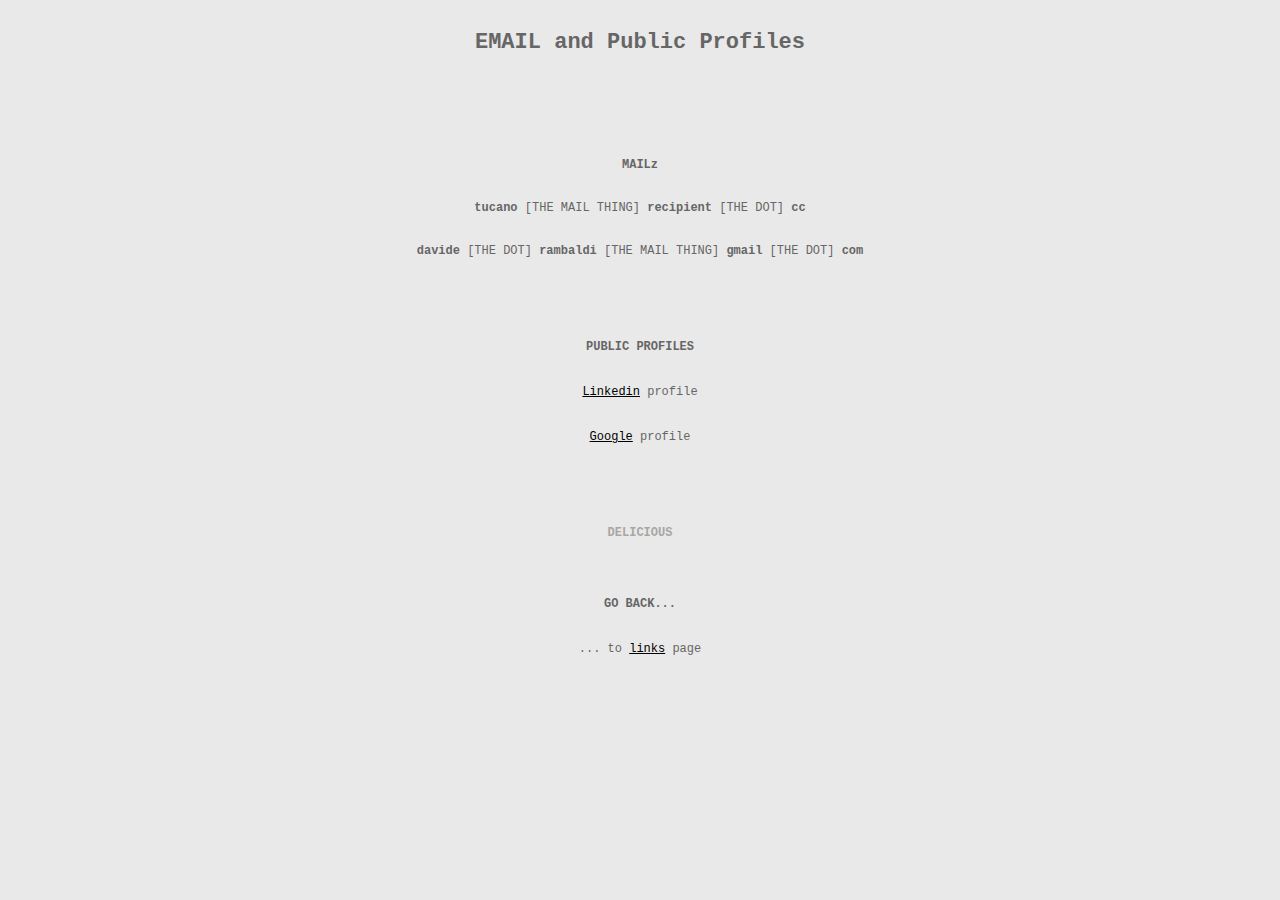
<file: contacts.html>
<!DOCTYPE html PUBLIC "-//W3C//DTD XHTML 1.0 Transitional//EN"
        "http://www.w3.org/TR/xhtml1/DTD/xhtml1-transitional.dtd">
<html xmlns="http://www.w3.org/1999/xhtml">

<head>
	<meta http-equiv="content-type" content="text/html; charset=utf-8" />		
	<title>______|:...CONTACTS...:|______</title>
	<link rel="stylesheet" type="text/css" href="css/tucanohome.css" />
	<link rel="shortcut icon" href="favicon.ico" />
	<!-- google tracker -->
	<script type="text/javascript">

	  var _gaq = _gaq || [];
	  _gaq.push(['_setAccount', 'UA-30077391-1']);
	  _gaq.push(['_trackPageview']);

	  (function() {
	    var ga = document.createElement('script'); ga.type = 'text/javascript'; ga.async = true;
	    ga.src = ('https:' == document.location.protocol ? 'https://ssl' : 'http://www') + '.google-analytics.com/ga.js';
	    var s = document.getElementsByTagName('script')[0]; s.parentNode.insertBefore(ga, s);
	  })();

	</script>
</head>

<body>
	<div id="titlebox">
		<h1 class="title" style="margin: 30px auto 100px auto">EMAIL and Public Profiles</h1>
		
		<p class="title">
		<b>MAILz</b><br/><br/> 
		<b>tucano</b> [THE MAIL THING] <b>recipient</b> [THE DOT] <b>cc</b> <br/><br/>
		<b>davide</b> [THE DOT] <b>rambaldi</b> [THE MAIL THING] <b>gmail</b> [THE DOT] <b>com</b> <br/><br/>
		</p>
		<br/><br/>
		
		<p class="title">
		<b>PUBLIC PROFILES</b><br/><br/>
		<a href="http://www.linkedin.com/in/daviderambaldi">Linkedin</a> profile<br/><br/>
		<a href="http://www.google.com/s2/profiles/111057090992967904321">Google</a> profile<br/><br/><br/><br/>
		</p>
		
		<p calss="title">
		<b>DELICIOUS</b>
		<script type="text/javascript" src="http://feeds.delicious.com/v2/js/networkbadge/davide.rambaldi?showadd&icon=s&itemcount"></script>
		<br/><br/><br/><br/>
		</p>
		
		<p class="title">
		<b>GO BACK...</b><br/><br/>
		... to <a href="links.html">links</a> page<br/><br/><br/>
		</p>
	</div>
	

</body>

</html>
</file>
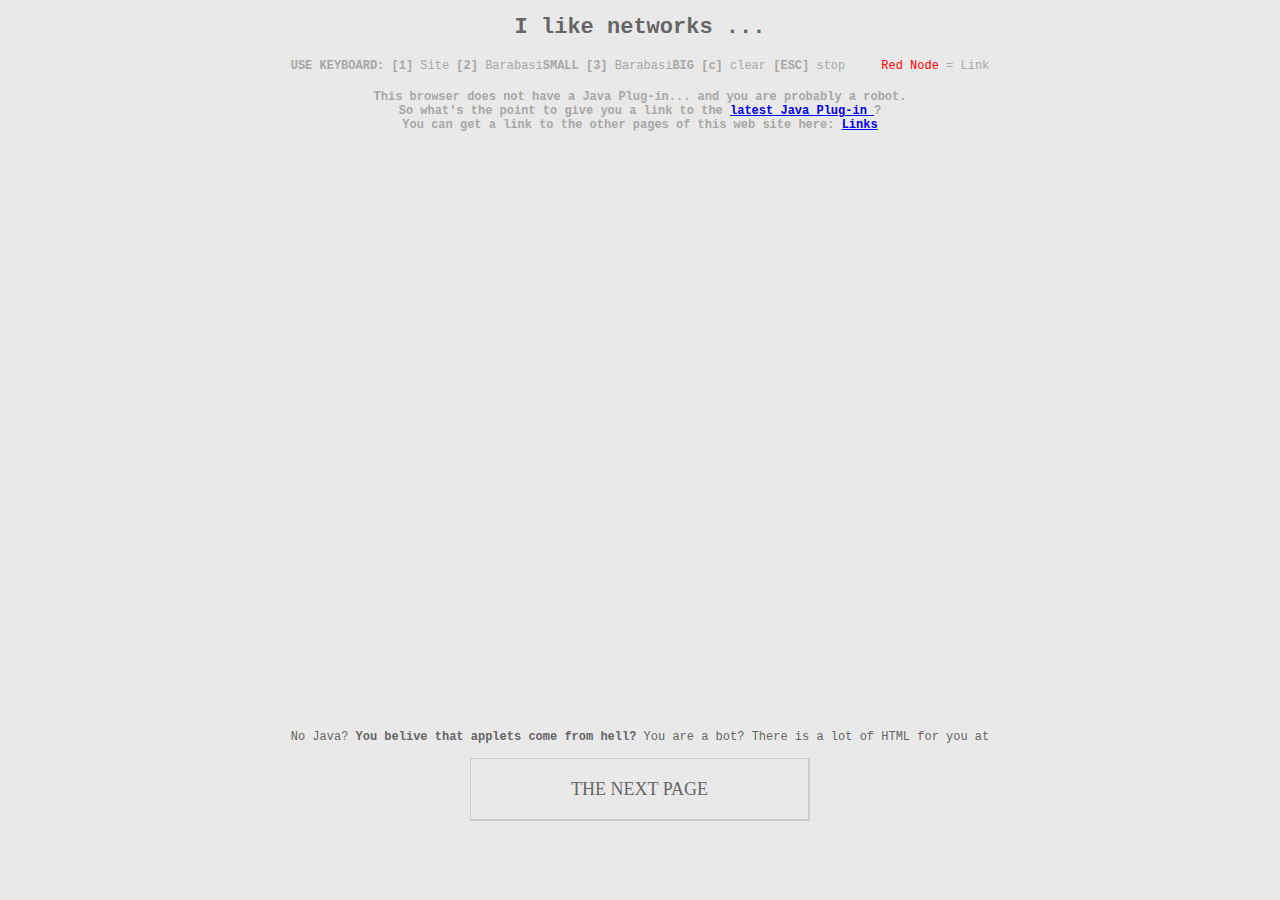
<file: home.html>
<!DOCTYPE html PUBLIC "-//W3C//DTD XHTML 1.0 Transitional//EN"        "http://www.w3.org/TR/xhtml1/DTD/xhtml1-transitional.dtd"><html xmlns="http://www.w3.org/1999/xhtml"><head>	<!-- charset must remain utf-8 to be handled properly by Processing -->	<meta http-equiv="content-type" content="text/html; charset=utf-8" />			<title>______|:...HOME...:|______</title>	<link rel="stylesheet" type="text/css" href="css/tucanohome.css" />	<link rel="shortcut icon" href="favicon.ico" />	<!-- google tracker -->	<script type="text/javascript">	  var _gaq = _gaq || [];	  _gaq.push(['_setAccount', 'UA-30077391-1']);	  _gaq.push(['_trackPageview']);	  (function() {	    var ga = document.createElement('script'); ga.type = 'text/javascript'; ga.async = true;	    ga.src = ('https:' == document.location.protocol ? 'https://ssl' : 'http://www') + '.google-analytics.com/ga.js';	    var s = document.getElementsByTagName('script')[0]; s.parentNode.insertBefore(ga, s);	  })();	</script></head><body><div id="content">	<div id="titlebox">		<h1 class="title">I like networks ...</h1>	</div>	<p align="center" style="line-height: 2em;">		<b>USE KEYBOARD: [1]</b> Site <b>[2]</b> Barabasi<b>SMALL</b> <b>[3]</b> Barabasi<b>BIG</b> <b>[c]</b> clear <b>[ESC]</b> stop &nbsp;&nbsp;&nbsp; <font color="#FF0000">Red Node</font> = Link 	</p>	<div id="SimpleNetworkVisualizer_container" align="center"><!--[if !IE]> -->	<object classid="java:SimpleNetworkVisualizerApplet.class" 			codebase="applet"			type="application/x-java-applet"			archive="SimpleNetworkVisualizerApplet.jar,physics.jar,animation.jar,core.jar"			width="800" height="600"			standby="Loading Processing software..." >			<param name="codebase" value="applet" />		<param name="archive" value="SimpleNetworkVisualizerApplet.jar,physics.jar,animation.jar,core.jar" />			<param name="mayscript" value="true" />		<param name="scriptable" value="true" />			<param name="image" value="loading.gif" />		<param name="boxmessage" value="Loading Processing software..." />		<param name="boxbgcolor" value="#FFFFFF" />			<param name="test_string" value="outer" />		<param name="nn1" value="networks/sitenodes.txt" />		<param name="ne1" value="networks/siteedges.txt" />		<param name="nn2" value="networks/barabasinodes.txt" />		<param name="ne2" value="networks/barabasiedges.txt" />			<param name="nn3" value="networks/bigbarabasinodes.txt" />		<param name="ne3" value="networks/bigbarabasiedges.txt" />	<!--<![endif]-->		<object classid="clsid:8AD9C840-044E-11D1-B3E9-00805F499D93" 			codebase="http://java.sun.com/update/1.5.0/jinstall-1_5_0_15-windows-i586.cab"			width="800" height="600"			standby="Loading Processing software..."  >				<!-- Safari browser needs the following param -->	    <param name="codebase" value="applet" />		<param name="code" value="SimpleNetworkVisualizerApplet" />		<param name="archive" value="SimpleNetworkVisualizerApplet.jar,physics.jar,animation.jar,core.jar" />				<param name="mayscript" value="true" />		<param name="scriptable" value="true" />				<param name="image" value="loading.gif" />		<param name="boxmessage" value="Loading Processing software..." />		<param name="boxbgcolor" value="#FFFFFF" />				<param name="test_string" value="inner" />		<param name="nn1" value="networks/sitenodes.txt" />		<param name="ne1" value="networks/siteedges.txt" />		<param name="nn2" value="networks/barabasinodes.txt" />		<param name="ne2" value="networks/barabasiedges.txt" />			<param name="nn3" value="networks/bigbarabasinodes.txt" />		<param name="ne3" value="networks/bigbarabasiedges.txt" />					<p>			<strong>				This browser does not have a Java Plug-in... and you are probably a robot.				<br />				So what's the point to give you a link to the				<a href="http://java.sun.com/products/plugin/downloads/index.html" title="Download Java Plug-in">					latest Java Plug-in				</a>?				<br />				You can get a link to the other pages of this web site here:				<a href="links.html">Links</a>			</strong>		</p>		</object>	<!--[if !IE]> -->	</object><!--<![endif]-->	</div> 	<!-- END APPLET -->	<div id="home">		<p align="center" style="margin: 0px auto 35px auto;">		No Java? <b>You belive that applets come from hell?</b> You are a bot? There is a lot of HTML for you at		<p/>		<a href="links.html" class="home">THE NEXT PAGE</a>	</div></div></body></html>
</file>
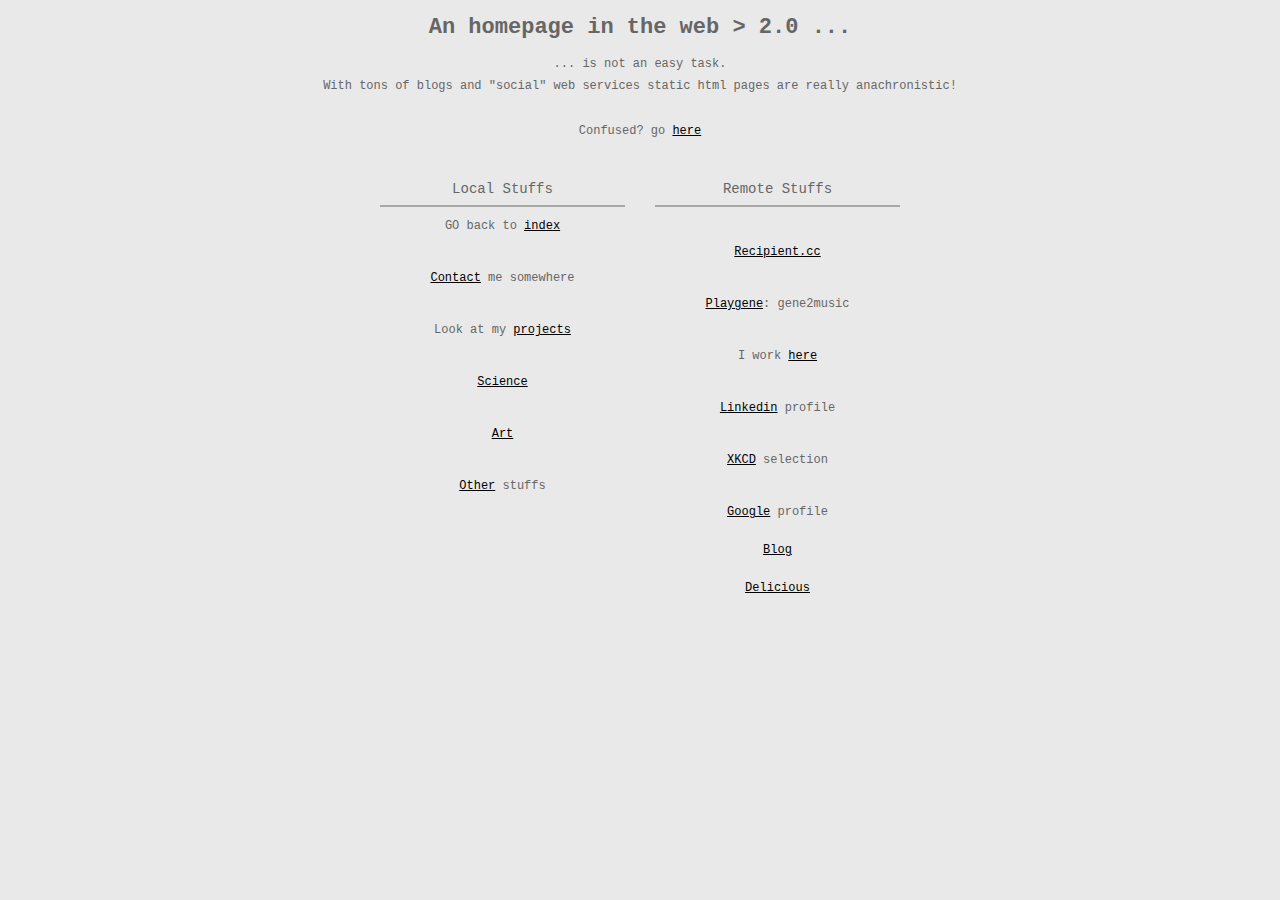
<file: links.html>
<!DOCTYPE html PUBLIC "-//W3C//DTD XHTML 1.0 Transitional//EN"
        "http://www.w3.org/TR/xhtml1/DTD/xhtml1-transitional.dtd">
<html xmlns="http://www.w3.org/1999/xhtml">

<head>
	<meta http-equiv="content-type" content="text/html; charset=utf-8" />		
	<title>______|:...LINKS...:|______</title>
	<link rel="stylesheet" type="text/css" href="css/tucanohome.css" />
	<link rel="shortcut icon" href="favicon.ico" />
	<!-- google tracker -->
	<script type="text/javascript">

	  var _gaq = _gaq || [];
	  _gaq.push(['_setAccount', 'UA-30077391-1']);
	  _gaq.push(['_trackPageview']);

	  (function() {
	    var ga = document.createElement('script'); ga.type = 'text/javascript'; ga.async = true;
	    ga.src = ('https:' == document.location.protocol ? 'https://ssl' : 'http://www') + '.google-analytics.com/ga.js';
	    var s = document.getElementsByTagName('script')[0]; s.parentNode.insertBefore(ga, s);
	  })();

	</script>
</head>

<body>

<div id="content">
	<div id="titlebox">
		<h1 class="title">An homepage in the web > 2.0 ...</h1>
		<p class="title">... is not an easy task.<br/>With tons of blogs and "social" web services
		static html pages are really anachronistic!<br/><br/>
		Confused? go <a href="contacts.html" class="title">here</a>
		</p>
	</div>
	
	<div id="textarea">
		<table summary="Liks in this page" id="links" align="center">
		<thead>
			<tr>
				<th scope="col">Local Stuffs</th>
				<th scope="col">Remote Stuffs</th>				
			</tr>
		</thead>
		<tbody>
			<tr>
				<td>GO back to <a href="index.html">index</a></td>
				<td></td>				
			</tr>
			<tr>
				<td></td>
				<td><a href="http://recipient.cc">Recipient.cc</a></td>
			</tr>
			<tr>
				<td><a href="contacts.html">Contact</a> me somewhere</td>
				<td></td>				
			</tr>
			<tr>
				<td></td>
				<td><a href="http://recipient.cc/playgene/">Playgene</a>: gene2music</td>
			</tr>
			<tr>
				<td>Look at my <a href="projects.html">projects</a></td>
				<td></td>
			</tr>
			<tr>
				<td></td>
				<td>I work <a href="http://ciccarelli.group.ifom-ieo-campus.it/fcwiki/">here</a></td>				
			</tr>
			<tr>
				<td><a href="science.html">Science</a></td>
				<td></td>
			</tr>
			<tr>
				<td></td>		
				<td><a href="http://www.linkedin.com/in/daviderambaldi">Linkedin</a> profile</td>
			</tr>
			<tr>
				<td><a href="art.html">Art</a></td>
				<td></td>
			</tr>
			<tr>
				<td></td>
				<td><a href="http://www.google.com/reader/shared/07793168118465225863">XKCD</a> selection</td>
			</tr>
			<tr>
				<td><a href="other.html">Other</a> stuffs</td>
				<td></td>
			</tr>
			<tr>
				<td></td>
				<td><a href="http://www.google.com/s2/profiles/111057090992967904321">Google</a> profile</td>
			</tr>
			<tr>
				<td></td>
				<td></td>
			</tr>
			<tr>
				<td></td>
				<td><a href="http://akatucano.blogspot.com/">Blog</a></td>
			</tr>
			<tr>
				<td></td>
				<td></td>
			</tr>
			<tr>
				<td></td>
				<td><a href="http://delicious.com/davide.rambaldi">Delicious</a></td>
			</tr>
		</tbody>
		</table>
	</div>
</div>

</body>

</html>
</file>
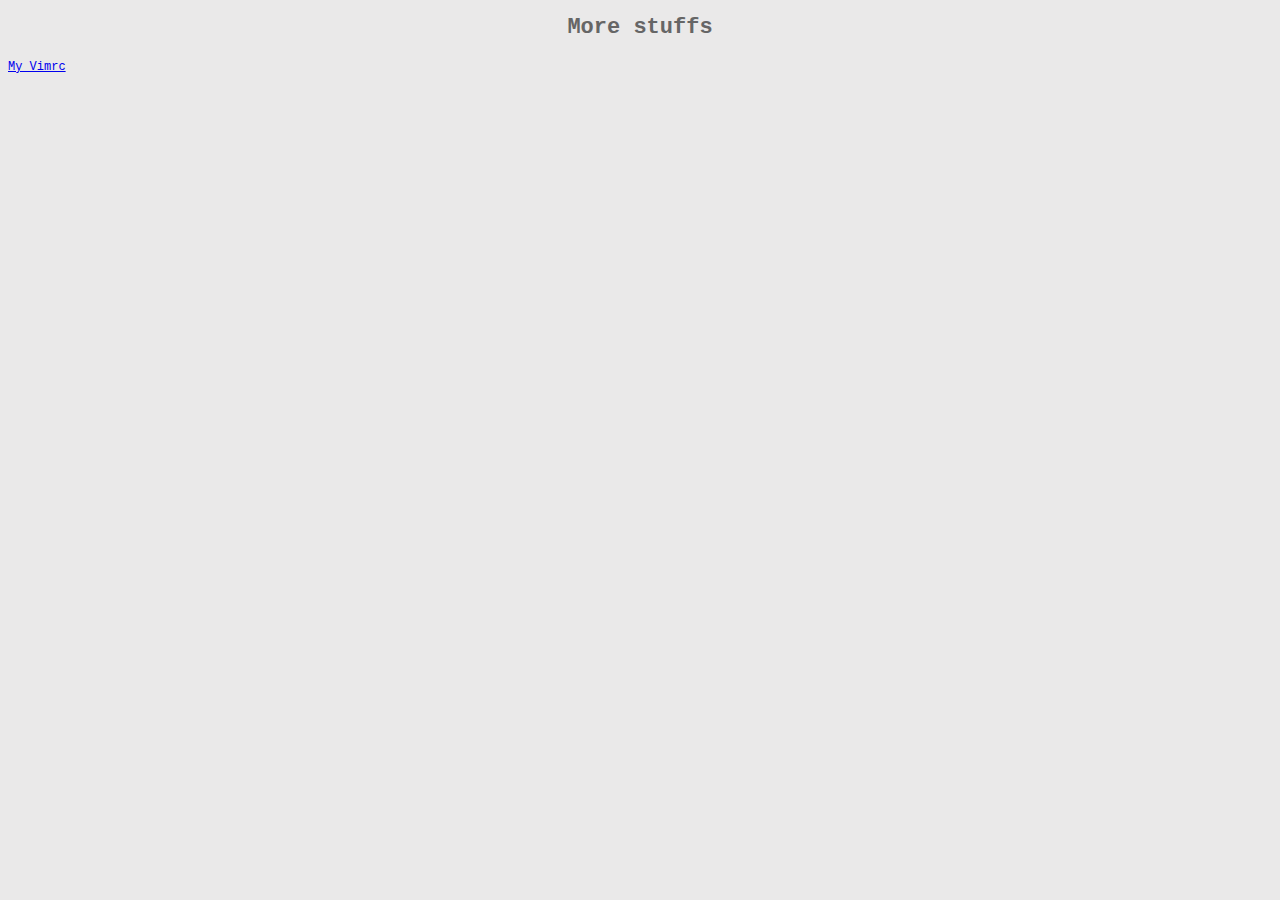
<file: other.html>
<!DOCTYPE html PUBLIC "-//W3C//DTD XHTML 1.0 Transitional//EN"
        "http://www.w3.org/TR/xhtml1/DTD/xhtml1-transitional.dtd">
<html xmlns="http://www.w3.org/1999/xhtml">

<head>
	<meta http-equiv="content-type" content="text/html; charset=utf-8" />		
	<title>______|:...OTHER...:|______</title>
	<link rel="stylesheet" type="text/css" href="css/tucanohome.css" />
	<link rel="shortcut icon" href="favicon.ico" />
	<script src="js/scriptaculous/prototype.js" type="text/javascript"></script>
	<script src="js/scriptaculous/scriptaculous.js" type="text/javascript"></script>
	<script src="js/tucano.js" type="text/javascript"></script>
	<!-- google tracker -->
	<script type="text/javascript">

	  var _gaq = _gaq || [];
	  _gaq.push(['_setAccount', 'UA-30077391-1']);
	  _gaq.push(['_trackPageview']);

	  (function() {
	    var ga = document.createElement('script'); ga.type = 'text/javascript'; ga.async = true;
	    ga.src = ('https:' == document.location.protocol ? 'https://ssl' : 'http://www') + '.google-analytics.com/ga.js';
	    var s = document.getElementsByTagName('script')[0]; s.parentNode.insertBefore(ga, s);
	  })();

	</script>
</head>

<body>
<div id="content">
	<div id="titlebox">
		<h1 class="title">More stuffs</h1>
	</div>
	
	<div id="textarea">
		<a href="download/vimrc">My Vimrc</a>
	</div>
	
</div>
</body>

</html>
</file>
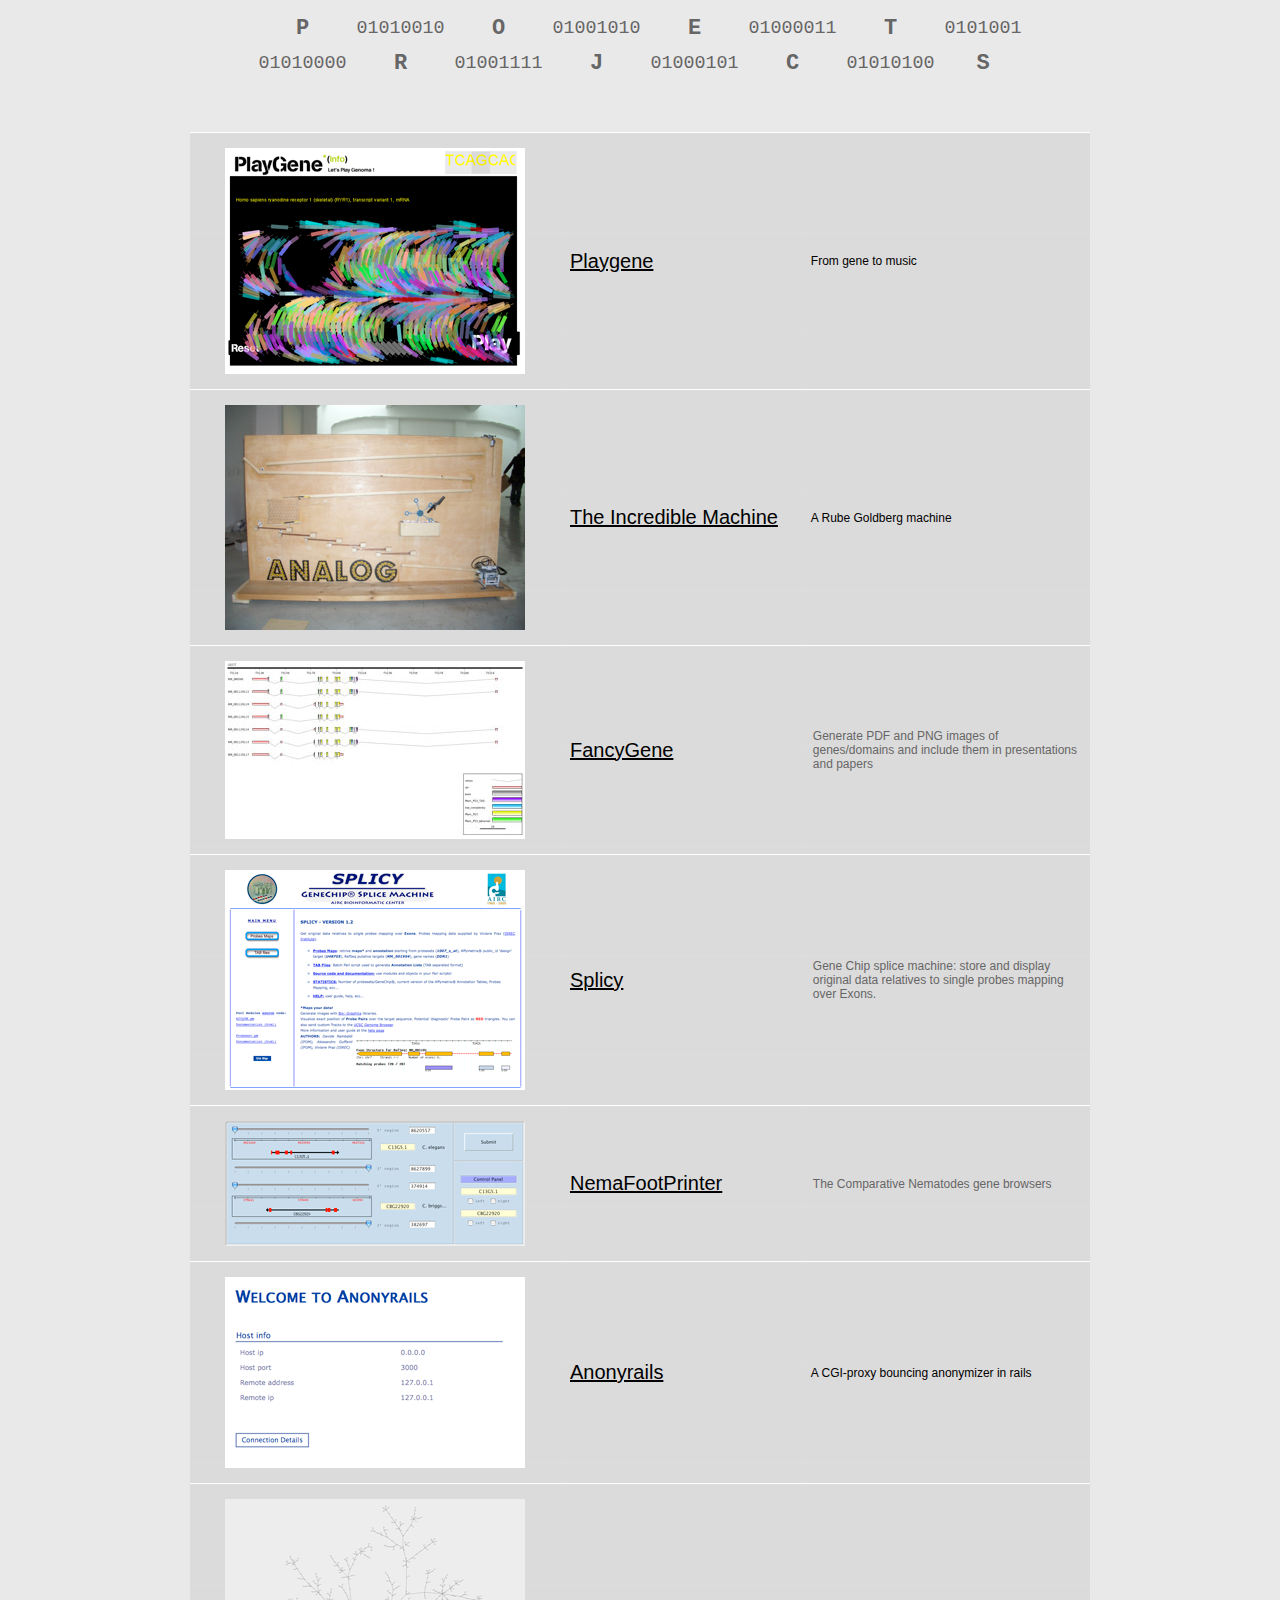
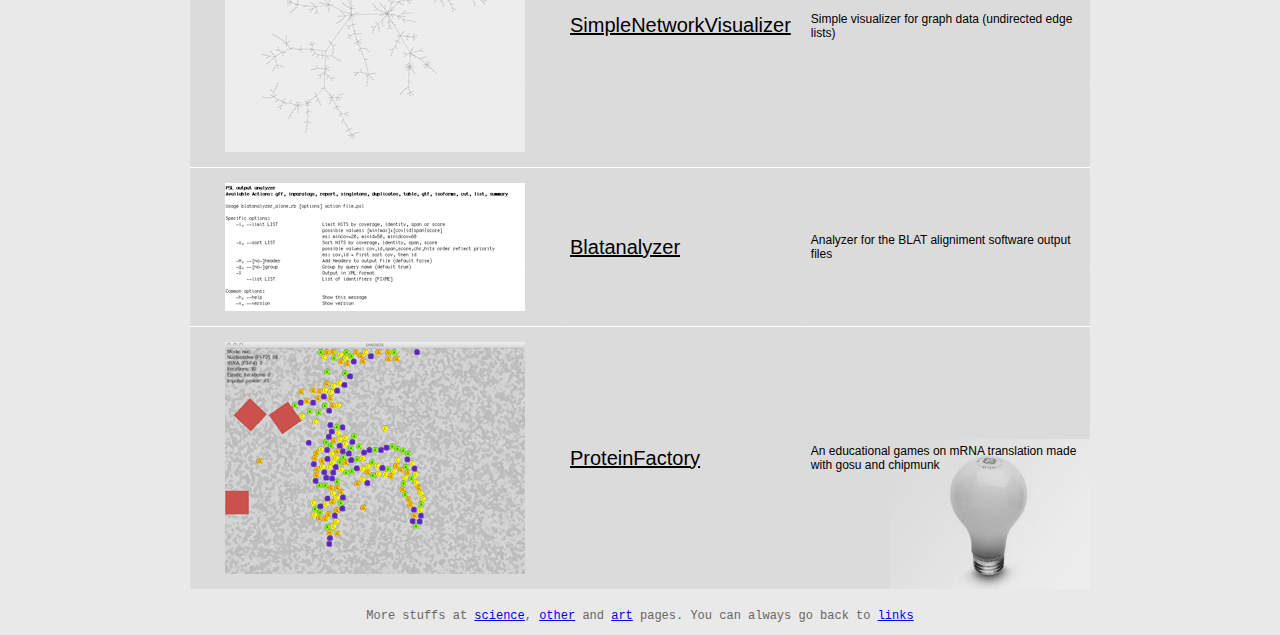
<file: projects.html>
<!DOCTYPE html PUBLIC "-//W3C//DTD XHTML 1.0 Transitional//EN"
        "http://www.w3.org/TR/xhtml1/DTD/xhtml1-transitional.dtd">
<html xmlns="http://www.w3.org/1999/xhtml">

<head>
	<meta http-equiv="content-type" content="text/html; charset=utf-8" />		
	<title>______|:...PROJECTS...:|______</title>
	<link rel="stylesheet" type="text/css" href="css/tucanohome.css" />
	<link rel="shortcut icon" href="favicon.ico" />
	<script src="js/scriptaculous/prototype.js" type="text/javascript"></script>
	<script src="js/scriptaculous/scriptaculous.js" type="text/javascript"></script>
	<script src="js/tucano.js" type="text/javascript"></script>
		<!-- google tracker -->
		<script type="text/javascript">

		  var _gaq = _gaq || [];
		  _gaq.push(['_setAccount', 'UA-30077391-1']);
		  _gaq.push(['_trackPageview']);

		  (function() {
		    var ga = document.createElement('script'); ga.type = 'text/javascript'; ga.async = true;
		    ga.src = ('https:' == document.location.protocol ? 'https://ssl' : 'http://www') + '.google-analytics.com/ga.js';
		    var s = document.getElementsByTagName('script')[0]; s.parentNode.insertBefore(ga, s);
		  })();

		</script>
</head>

<body>

<div id="content">
	<div id="titlebox">
		<table align="center" cellpadding="4" id="projtitle">
		<tr>
			<td><b>P</b></td><td><small>01010010</small></td><td><b>O</b></td><td><small>01001010</small></td><td><b>E</b></td><td><small>01000011</small></td><td><b>T</b></td><td><small>0101001</small></td>
		</tr>

		<tr>
			<td><small>01010000</small></td><td><b>R</b></td><td><small>01001111</small></td><td><b>J</b></td><td><small>01000101</small></td><td><b>C</b></td><td><small>01010100</small></td><td><b>S</b></td>
		</tr>
		</table>	
	</div>
	
	<div id="textarea">
		
	
	<table id="project-table" summary="Meeting Results">
		<tbody>
			<tr>
				<td class="images"><img src="img/playgene.png" alt="Playgene" width="300" height="226" border="0" /></td>
				<td class="names"><a class="names" href="http://recipient.cc/playgene">Playgene</a></td>
				<td class="descs">From gene to music</td>
			</tr>
			<tr>
				<td class="images"><img src="img/incrediblemachine.jpg" alt="The incrediblemachine" width="300" height="225" border="0" /></td>
				<td class="names"><a class="names" href="http://www.youtube.com/watch?v=JtfIZA3Gm1A">The Incredible Machine</a></td>
				<td class="descs">A Rube Goldberg machine</td>
			</tr>
			<tr>
				<td class="images"><img src="img/fancygene.jpg" alt="FancyGene" width="300" height="178" border="0" /></td>
				<td class="names"><a class="names" href="http://bio.ifom-ieo-campus.it/fancygene">FancyGene</a></td>
				<td>Generate PDF and PNG images of genes/domains and include them in presentations and papers</td>
			</tr>
			<tr>
				<td class="images"><img src="img/splicy.png" alt="Splicy" width="300" height="220" border="0" /></td>
				<td class="names"><a class="names" href="http://bio.ifom-ieo-campus.it/splicy">Splicy</a></td>
				<td>Gene Chip splice machine: store and display original data relatives to single probes mapping over Exons.</td>
			</tr>
			<tr>
				<td class="images"><img src="img/ntfootprinter.png" alt="NTFootPrinter" width="300" height="125" border="0" /></td>
				<td class="names"><a class="names" href="http://bio.ifom-ieo-campus.it/NTFootPrinter">NemaFootPrinter</a></td>
				<td>The Comparative Nematodes gene browsers</td>
			</tr>
			<tr>
				<td class="images"><img src="img/anonyrails.png" alt="" width="300" height="191" border="0" /></td>
				<td class="names"><a class="names" href="http://github.com/tucano/anonyrails/tree/master">Anonyrails</a></td>
				<td class="descs">A CGI-proxy bouncing anonymizer in rails</td>
			</tr>
			<tr>
				<td class="images"><img src="img/simplenetworkvisualizer.png" alt="SimpleNetworkVisualizer" width="300" height="253" border="0" /></td>
				<td class="names"><a class="names" href="home.html">SimpleNetworkVisualizer</a></td>
				<td class="descs">Simple visualizer for graph data (undirected edge lists)</td>
			</tr>
			<tr>
				<td class="images"><img src="img/blatanalyzer.png" alt="blatanalyzer" width="300" height="128" border="0" /></td>
				<td class="names"><a class="names" href="http://rubyforge.org/projects/blatanalyzer/">Blatanalyzer</a></td>
				<td class="descs">Analyzer for the BLAT aligniment software output files</td>
			</tr>
			<tr>
				<td class="images"><img src="img/pfactory.png" alt="ProteinFactory" width="300" height="232" border="0" /></td>
				<td class="names"><a class="names" href="http://rubyforge.org/projects/proteinfactory/">ProteinFactory</a></td>
				<td class="descs">An educational games on mRNA translation made with gosu and chipmunk</td>
			</tr>
		</tbody>
	</table>
	
	<p align="center">More stuffs at <a href="science.html">science</a>, <a href="other.html">other</a> and <a href="art.html">art</a> pages. You can always go back to <a href="links.html">links</a></p>
	
	</div>
	
</div>

</body>

</html>
</file>
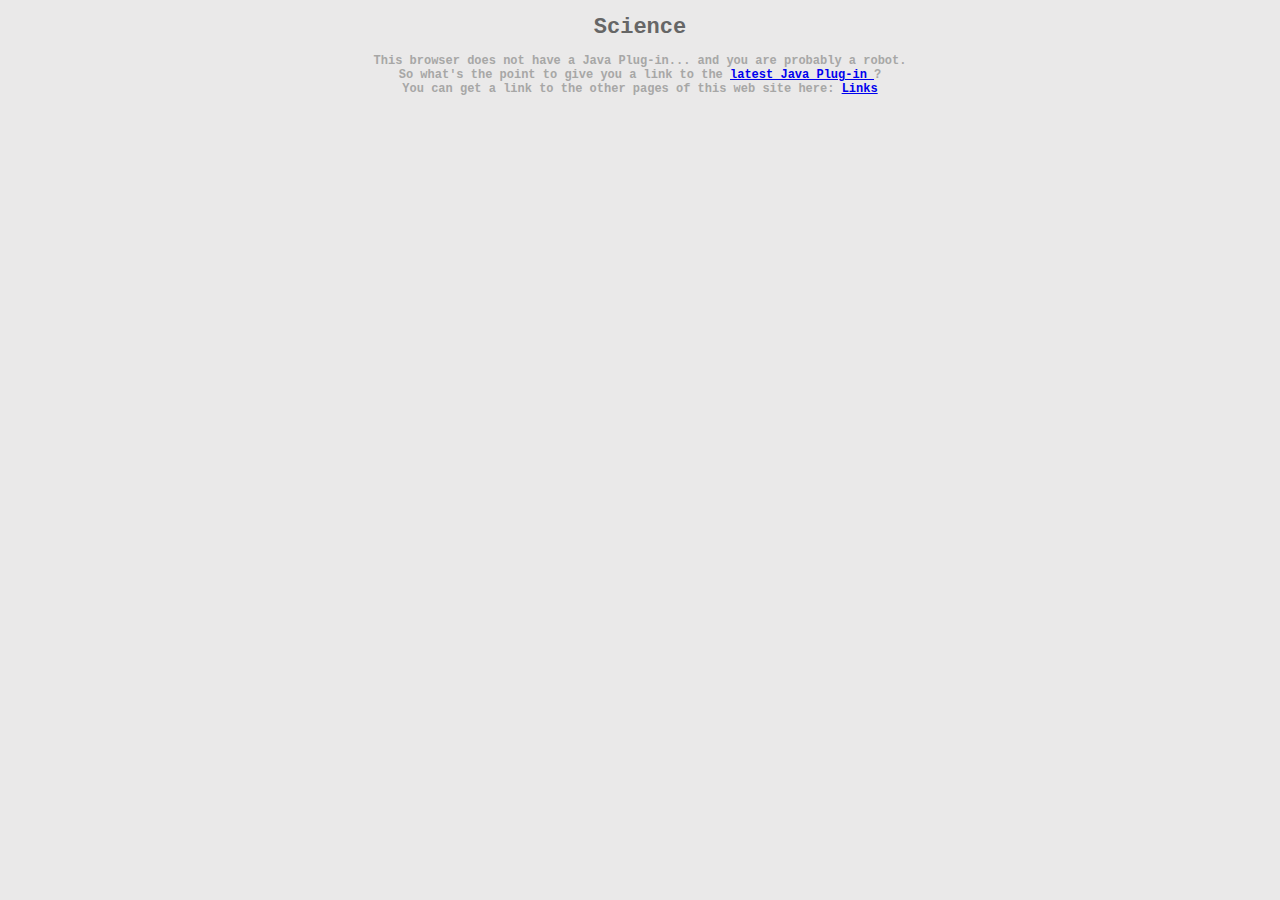
<file: science.html>
<!DOCTYPE html PUBLIC "-//W3C//DTD XHTML 1.0 Transitional//EN"
        "http://www.w3.org/TR/xhtml1/DTD/xhtml1-transitional.dtd">
<html xmlns="http://www.w3.org/1999/xhtml">

<head>
	<meta http-equiv="content-type" content="text/html; charset=utf-8" />		
	<title>______|:...SCIENCE...:|______</title>
	<link rel="stylesheet" type="text/css" href="css/tucanohome.css" />
	<link rel="shortcut icon" href="favicon.ico" />
	<script src="js/scriptaculous/prototype.js" type="text/javascript"></script>
	<script src="js/scriptaculous/scriptaculous.js" type="text/javascript"></script>
	<script src="js/tucano.js" type="text/javascript"></script>
	<!-- google tracker -->
	<script type="text/javascript">

	  var _gaq = _gaq || [];
	  _gaq.push(['_setAccount', 'UA-30077391-1']);
	  _gaq.push(['_trackPageview']);

	  (function() {
	    var ga = document.createElement('script'); ga.type = 'text/javascript'; ga.async = true;
	    ga.src = ('https:' == document.location.protocol ? 'https://ssl' : 'http://www') + '.google-analytics.com/ga.js';
	    var s = document.getElementsByTagName('script')[0]; s.parentNode.insertBefore(ga, s);
	  })();

	</script>
</head>

<body>
<div id="content">
	<div id="titlebox">
		<h1 class="title">Science</h1>
	</div>
	
	
	<div id="SimpleNetworkVisualizer_container" align="center">
<!--[if !IE]> -->
	<object classid="java:SimpleNetworkVisualizerApplet.class" 
			codebase="applet"
			type="application/x-java-applet"
			archive="SimpleNetworkVisualizerApplet.jar,physics.jar,animation.jar,core.jar"
			width="800" height="600"
			standby="Loading Processing software..." >
	
		<param name="codebase" value="applet" />
		<param name="archive" value="SimpleNetworkVisualizerApplet.jar,physics.jar,animation.jar,core.jar" />
	
		<param name="mayscript" value="true" />
		<param name="scriptable" value="true" />
	
		<param name="image" value="loading.gif" />
		<param name="boxmessage" value="Loading Processing software..." />
		<param name="boxbgcolor" value="#FFFFFF" />
	
		<param name="test_string" value="outer" />
		<param name="nn1" value="networks/sitenodes.txt" />
		<param name="ne1" value="networks/siteedges.txt" />
		<param name="nn2" value="networks/barabasinodes.txt" />
		<param name="ne2" value="networks/barabasiedges.txt" />	
		<param name="nn3" value="networks/bigbarabasinodes.txt" />
		<param name="ne3" value="networks/bigbarabasiedges.txt" />	
<!--<![endif]-->
	
	<object classid="clsid:8AD9C840-044E-11D1-B3E9-00805F499D93" 
			codebase="http://java.sun.com/update/1.5.0/jinstall-1_5_0_15-windows-i586.cab"
			width="800" height="600"
			standby="Loading Processing software..."  >
		
		<!-- Safari browser needs the following param -->
	    <param name="codebase" value="applet" />
		<param name="code" value="SimpleNetworkVisualizerApplet" />
		<param name="archive" value="SimpleNetworkVisualizerApplet.jar,physics.jar,animation.jar,core.jar" />
		
		<param name="mayscript" value="true" />
		<param name="scriptable" value="true" />
		
		<param name="image" value="loading.gif" />
		<param name="boxmessage" value="Loading Processing software..." />
		<param name="boxbgcolor" value="#FFFFFF" />
		
		<param name="test_string" value="inner" />
		<param name="nn1" value="networks/sitenodes.txt" />
		<param name="ne1" value="networks/siteedges.txt" />
		<param name="nn2" value="networks/barabasinodes.txt" />
		<param name="ne2" value="networks/barabasiedges.txt" />	
		<param name="nn3" value="networks/bigbarabasinodes.txt" />
		<param name="ne3" value="networks/bigbarabasiedges.txt" />	
		
		<p>
			<strong>
				This browser does not have a Java Plug-in... and you are probably a robot.
				<br />
				So what's the point to give you a link to the
				<a href="http://java.sun.com/products/plugin/downloads/index.html" title="Download Java Plug-in">
					latest Java Plug-in
				</a>?
				<br />
				You can get a link to the other pages of this web site here:
				<a href="links.html">Links</a>

			</strong>
		</p>
	
	</object>
	
<!--[if !IE]> -->
	</object>
<!--<![endif]-->

	</div> 
	<!-- END APPLET -->
	
	
	
</div>
</body>

</html>
</file>
<file: css/tucanohome.css>
/* HOME TUCANO CSS */
body
{
	Background: #EAE9E9;
	color: #A7A7A6;
	font-family: "Monaco", "Courier", monospace;
	font-size: 12px;
}

/* CONTAINER */
div#container
{
	margin: 0px auto 0px auto;
}

/* CONTENT */
div#content
{
	margin: 10px auto 10px auto;
}

/* TITLEBOX */
div#titlebox
{
	margin: 10px auto 10px auto;
	text-align: center;
	vertical-align: middle;
}

h1.title
{
	color: #666;
	font-size: 22px;
}

h3.title
{
	font-size: 12px;
	color: #A7A7A6;
}

p.title
{
	color: #666;
	line-height: 1.8em;
}

a.title, a.title:visited
{
	color: #000;
}

#titlebox a 
{
	color: #000;
	line-height: 2em;
}

/* TEXTAREA */
div#textarea
{
	margin: 20px auto auto auto;
	color: #666;
}


/* LINKS TABLE */
table#links
{
	margin: 30px auto auto auto;
	width: 580px;
	border-collapse: collapse;
	font-size: 12px;
}

#links th
{
	padding: 8px 2px;
	font-weight: normal;
	font-size: 14px;
	border-bottom: 2px solid #A7A7A6;
	border-right: 30px solid #EAE9E9;
	border-left: 30px solid #EAE9E9;
	color: #666;
}

#links td
{
	padding: 12px 2px 0px 2px;
	border-right: 30px solid #EAE9E9;
	border-left: 30px solid #EAE9E9;
	color: #666;
	text-align: center;
}

#links a, a:visited
{
	color: #000;
}

/* PROJECTS TITLE */
table#projtitle
{
	color: #666;
	font-size: 22px;
}

/* PROJECTS TABLE*/
#project-table
{
	font-family: "Verdana", "Lucida Sans Unicode", "Lucida Grande", Sans-Serif;
	font-size: 12px;
	margin: 50px auto 20px auto;
	text-align: left;
	border-collapse: collapse;
	background-image: url('../img/blurry.jpg');
	background-repeat: no-repeat;
	background-position: right bottom;
	width: 900px;
}
#project-table td
{
	padding: 9px 12px;
	color: #666;
	border-top: 1px solid #fff;
}
#project-table tbody td
{
	background: url('../img/back.png');
}
* html #project-table tbody td
{
	/* 
	   ----------------------------
		PUT THIS ON IE6 ONLY STYLE 
		AS THE RULE INVALIDATES
		YOUR STYLESHEET
	   ----------------------------
	*/
	filter:progid:DXImageTransform.Microsoft.AlphaImageLoader(src='../img/back.png',sizingMethod='crop');
	background: none;
}	
#project-table tbody tr:hover td
{
	color: #000;
	background: none;
}
#project-table .names
{
	font-size: 20px;
	padding: 5px;
	color: #000;
}
#project-table .descs
{
	font-size: 12px;
	padding: 10px;
	color: #000;
}
#project-table .images { padding: 15px 35px 15px 35px; }



/* HOME */
div#home
{
	clear: both;
	margin: 40px auto 90px auto;
	text-align: center;
	vertical-align: middle;
	color: #666;
}

/* Home button */
a.home
{
	font-size: 18px;
	color: #666;
	font-family: Verdana;
	text-decoration: none;
	background-color: #EAE9E9;
	padding: 20px 100px 20px 100px;
	border-width: 1px 2px 2px 1px;
	border-color: #CCC;
	border-style: solid;
}

a.home:visited
{
	color: #666
}

a.home:hover
{
	color: #000;
	background-color: #CCC;
	border-width: 1px 2px 2px 1px;
	border-color: #000;
	border-style: solid;
}

/* ASCIIBOX */
div#asciibox
{
	width: 500px;
	margin: 100px auto 50px auto;
	font-size: 10px;
	font-weight: bold;
}

/* APPLET */
div#SimpleNetworkVisualizer_container
{
	width: 800px;
	height: 600px;
	margin: auto;
}

/* FLASH FIBONACCI */
div#fibonacci
{
	margin: auto;
	text-align: center;
	width: 620px;
}

/* MOMIX */
div#momix
{
	margin: auto;
	background-image: url('../img/dubai.png');
	background-repeat: no-repeat;
	color: #FFF;
	font-size: 10px;
	padding: 20px;
	width: 600px;
	height: 440px;
	border: 1px #000 solid;
}
</file>
